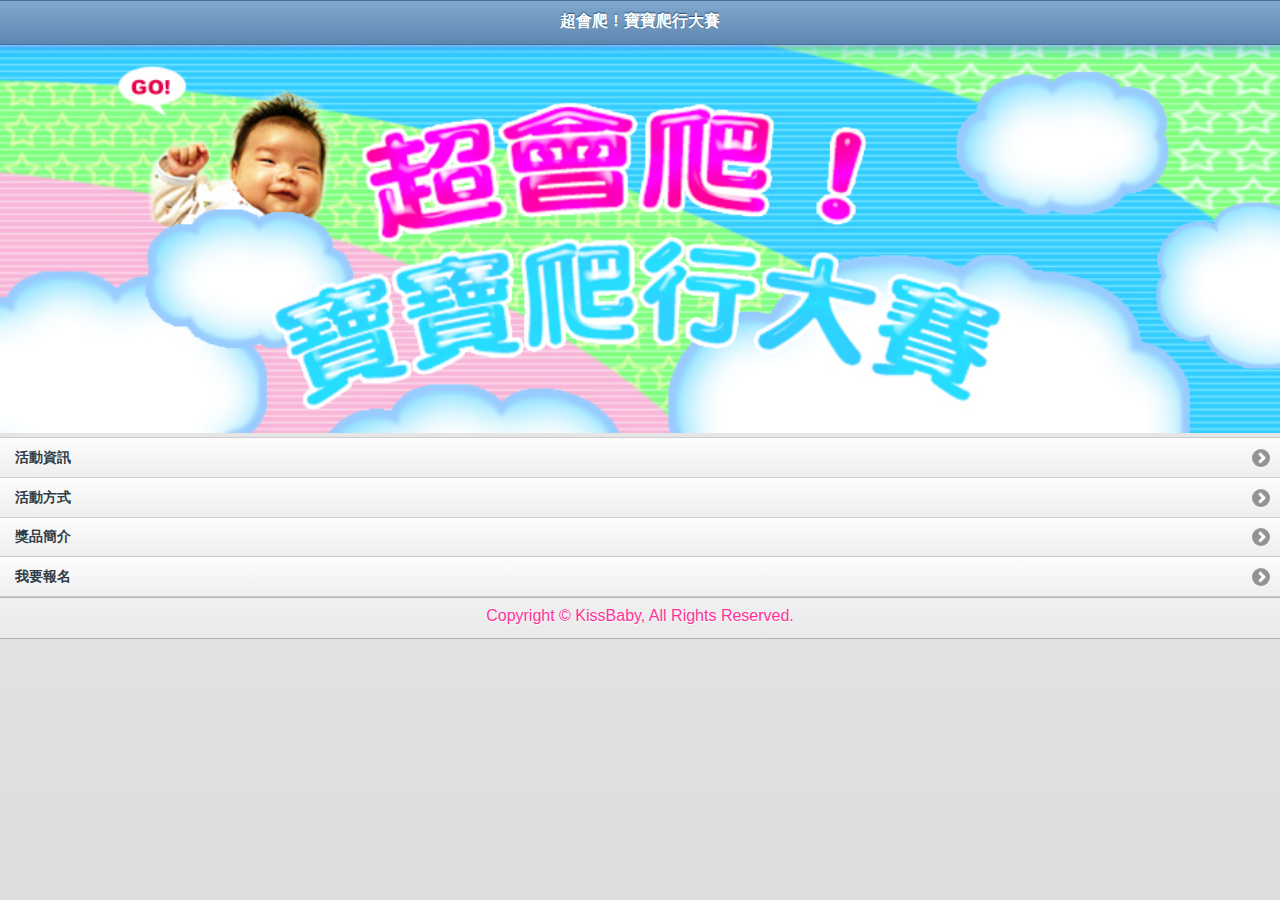
<file: index.html>
<!DOCTYPE html> 
<html>
<head>
<meta charset="utf-8">
<title>jQuery Mobile 網路應用程式</title>
<link href="jquery-mobile/jquery.mobile.theme-1.0.min.css" rel="stylesheet" type="text/css"/>
<link href="jquery-mobile/jquery.mobile.structure-1.0.min.css" rel="stylesheet" type="text/css"/>
<style type="text/css">
@import url("kissbaby.css");

img {
	height: auto;
	width: 100%;
}
</style>
<script src="jquery-mobile/jquery-1.6.4.min.js" type="text/javascript"></script>
<script src="jquery-mobile/jquery.mobile-1.0.min.js" type="text/javascript"></script>
</head> 
<body> 

<div data-role="page" id="page">
	<div data-role="header" data-theme="b">
		<h1>超會爬！寶寶爬行大賽</h1>
	</div>
	<img src="images/mainimg.jpg" width="950" height="288">
	<div data-role="content">	
		<ul data-role="listview">
			<li><a href="#page2">活動資訊</a></li>
            <li><a href="#page3">活動方式</a></li>
			<li><a href="#page4">獎品簡介</a></li><li><a href="#page5">我要報名</a></li>
	  </ul>		
  </div>
	<div data-role="footer" data-theme="c">
		<h4>Copyright &copy; KissBaby, All Rights Reserved.</h4>
	</div>
</div>

<div data-role="page" id="page2">
	<div data-role="header" data-theme="b">
		<h1>活動資訊</h1>
	</div>
	<img src="images/title01.jpg" width="950" height="133">
	<div data-role="content" data-theme="c">
	  <p>您家的寶貝會爬了嗎？</p>
	  <p>快來參加 KissBaby 寶寶爬行大賽！</p>
	  <p>冠軍將獨得大獎一萬元禮卷，還有更多好康等著您喔！ <br>
      </p>
	  <ul>
	    <li>活動日期：12/23 (日) PM 2:50</li>
	    <li>活動地點：KissBaby 台北總店</li>
	    <li>報名期限：即日起至 12/17(一)</li>
      </ul><iframe width="425" height="350" frameborder="0" scrolling="no" marginheight="0" marginwidth="0" src="https://maps.google.com.tw/maps?f=q&amp;source=s_q&amp;hl=zh-TW&amp;geocode=&amp;q=%E5%8F%B0%E5%8C%97%E5%B8%82%E6%9D%AD%E5%B7%9E%E5%8D%97%E8%B7%AF%E4%B8%80%E6%AE%B5+15-1+%E8%99%9F&amp;aq=&amp;sll=23.48575,119.49965&amp;sspn=3.939089,5.29541&amp;brcurrent=3,0x3442a99bd1adbcc7:0xc5ab69bb7491162a,0,0x3442ac6b61dbbd9d:0xc0c243da98cba64b&amp;ie=UTF8&amp;hq=&amp;hnear=100%E5%8F%B0%E5%8C%97%E5%B8%82%E4%B8%AD%E6%AD%A3%E5%8D%80%E6%9D%AD%E5%B7%9E%E5%8D%97%E8%B7%AF%E4%B8%80%E6%AE%B515-1%E8%99%9F&amp;ll=25.042672,121.52662&amp;spn=0.009701,0.010343&amp;t=m&amp;z=14&amp;output=embed"></iframe><br /><small><a href="https://maps.google.com.tw/maps?f=q&amp;source=embed&amp;hl=zh-TW&amp;geocode=&amp;q=%E5%8F%B0%E5%8C%97%E5%B8%82%E6%9D%AD%E5%B7%9E%E5%8D%97%E8%B7%AF%E4%B8%80%E6%AE%B5+15-1+%E8%99%9F&amp;aq=&amp;sll=23.48575,119.49965&amp;sspn=3.939089,5.29541&amp;brcurrent=3,0x3442a99bd1adbcc7:0xc5ab69bb7491162a,0,0x3442ac6b61dbbd9d:0xc0c243da98cba64b&amp;ie=UTF8&amp;hq=&amp;hnear=100%E5%8F%B0%E5%8C%97%E5%B8%82%E4%B8%AD%E6%AD%A3%E5%8D%80%E6%9D%AD%E5%B7%9E%E5%8D%97%E8%B7%AF%E4%B8%80%E6%AE%B515-1%E8%99%9F&amp;ll=25.042672,121.52662&amp;spn=0.009701,0.010343&amp;t=m&amp;z=14" style="color:#0000FF;text-align:left">檢視較大的地圖</a></small>
    </div>
	<div data-role="footer" data-theme="c">
		<h4>Copyright &copy; KissBaby, All Rights Reserved.</h4>
	</div>
</div>

<div data-role="page" id="page3">
	<div data-role="header" data-theme="b">
		<h1>活動方式</h1>
	</div>
	<img src="images/title02.jpg" width="950" height="133">
	<div data-role="content" data-theme="d">
      <div class="ui-grid-a">
        <div class="ui-block-a">
          <h3><br>
            報名方式</h3>
          <ul>
            <li>請從首頁點選「我要報名」鈕, 進入該頁面輸入您的報名資料。</li>
            <li>本網站收到報名訊息後，會立刻發送 Email 確認報名資料, 確認後即可獲得參加憑證。</li>
            <li>活動當日請憑證入場。<br>
            </li>
          </ul>
        </div>
        <div class="ui-block-b">
          <h3><br>
            活動流程與注意事項</h3>
          <ul>
            <li>活動開始時間：PM 02:50 </li>
            <li>開放入場時間：PM 01:30</li>
            <li>建議您提前抵達現場，以聽取現場流程說明。</li>
            <li>請自行準備能吸引寶寶爬行的玩具或物品。</li>
          </ul>
        </div>
      </div>
    內容 </div>
	<div data-role="footer" data-theme="c">
		<h4>Copyright &copy; KissBaby, All Rights Reserved.</h4>
	</div>
</div>

<div data-role="page" id="page4">
	<div data-role="header" data-theme="b">
		<h1>獎品簡介</h1>
	</div>
	<img src="images/title03.jpg" width="950" height="133">
	<div data-role="content">
	  <div data-role="collapsible-set">
	    <div data-role="collapsible" data-theme="b">
	      <h3>報名獎： 5 名</h3>
	      <p>前 5 位報名的寶寶, 致贈 KissBaby 新型奶瓶一個</p>
        </div>
	    <div data-collapsed="true" data-role="collapsible" data-theme="b">
	      <h3>投票獎： 10 名</h3>
	      <p>參與冠軍預測活動者, 抽出其中 10 名, 致贈 KissBaby 禮券 $500 元</p>
        </div>
	    <div data-collapsed="true" data-role="collapsible" data-theme="b">
	      <h3>活動獎： 3 名</h3>
	      <p>現場參加活動獲得前 3 名的寶寶, 還可獲得下列大獎： </p>
	      <ul>
	        <li>頭獎 1 名：寶寶衣服 3 套 + KissBaby 禮券 $10000 元</li>
	        <li>貳獎 1 名：寶寶衣服 2 套 + KissBaby 禮券 $8000元</li>
	        <li>參獎 1 名：寶寶衣服 1 套 + KissBaby 禮券 $5000元<br>
            </li>
          </ul>
        </div>
      </div>
	</div>
	<div data-role="footer" data-theme="c">
		<h4>Copyright &copy; KissBaby, All Rights Reserved.</h4>
	</div>
</div>
<div data-role="page" id="page5">
  <div data-role="header" data-theme="b">
    <h1>我要報名</h1>
  </div>
  <img src="images/title04.jpg" width="950" height="133">
  <div data-role="content" data-theme="d">
    <p>前五位報名者可獲得 KissBaby 新型奶瓶一個！行動要快唷</p>
    <form name="form1" method="get" action="mailto:service@flag.com.tw">
      <div data-role="fieldcontain">
        <label for="textinput2">您的姓名:</label>
        <input type="text" name="textinput2" id="textinput2" value=""  />
      </div>
      
      <div data-role="fieldcontain">
        <label for="textinput">聯絡電話:</label>
        <input type="text" name="textinput" id="textinput" value=""  />
      </div>
       <div data-role="fieldcontain">
      <label for="textarea">請寫下寶寶的姓名、年齡、注意事項</h4>:</label>
      <textarea cols="40" rows="8" name="textarea" id="textarea"></textarea>
    </div>
    <input type="submit" value="寄出報名資料" />
    </form>
    <p>&nbsp;    
   
</p>
  </div>
  <div data-role="footer" data-theme="c">
    <h4>Copyright &copy; KissBaby, All Rights Reserved.</h4>
  </div>
</div>

</body>
</html>
</file>
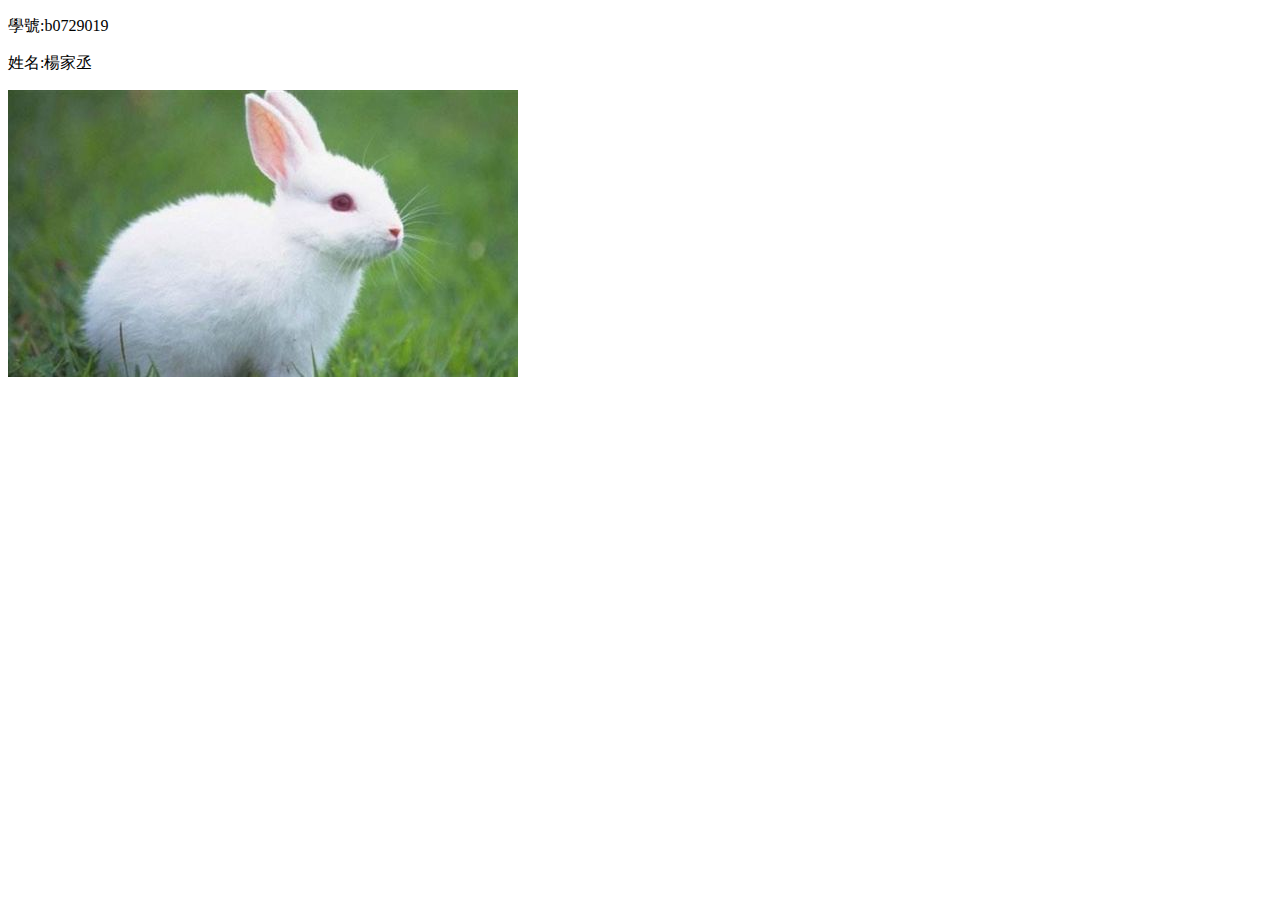
<file: 1.html>
<!DOCTYPE html PUBLIC "-//W3C//DTD XHTML 1.0 Transitional//EN" "http://www.w3.org/TR/xhtml1/DTD/xhtml1-transitional.dtd">
<html xmlns="http://www.w3.org/1999/xhtml">
<head>
<meta http-equiv="Content-Type" content="text/html; charset=utf-8" />
<title>無標題文件</title>
</head>

<body>
<p>學號:b0729019</p>
<p>姓名:楊家丞</p>
<p><img src="2044676-XXL.jpg" width="510" height="287" /></p>
</body>
</html>
</file>
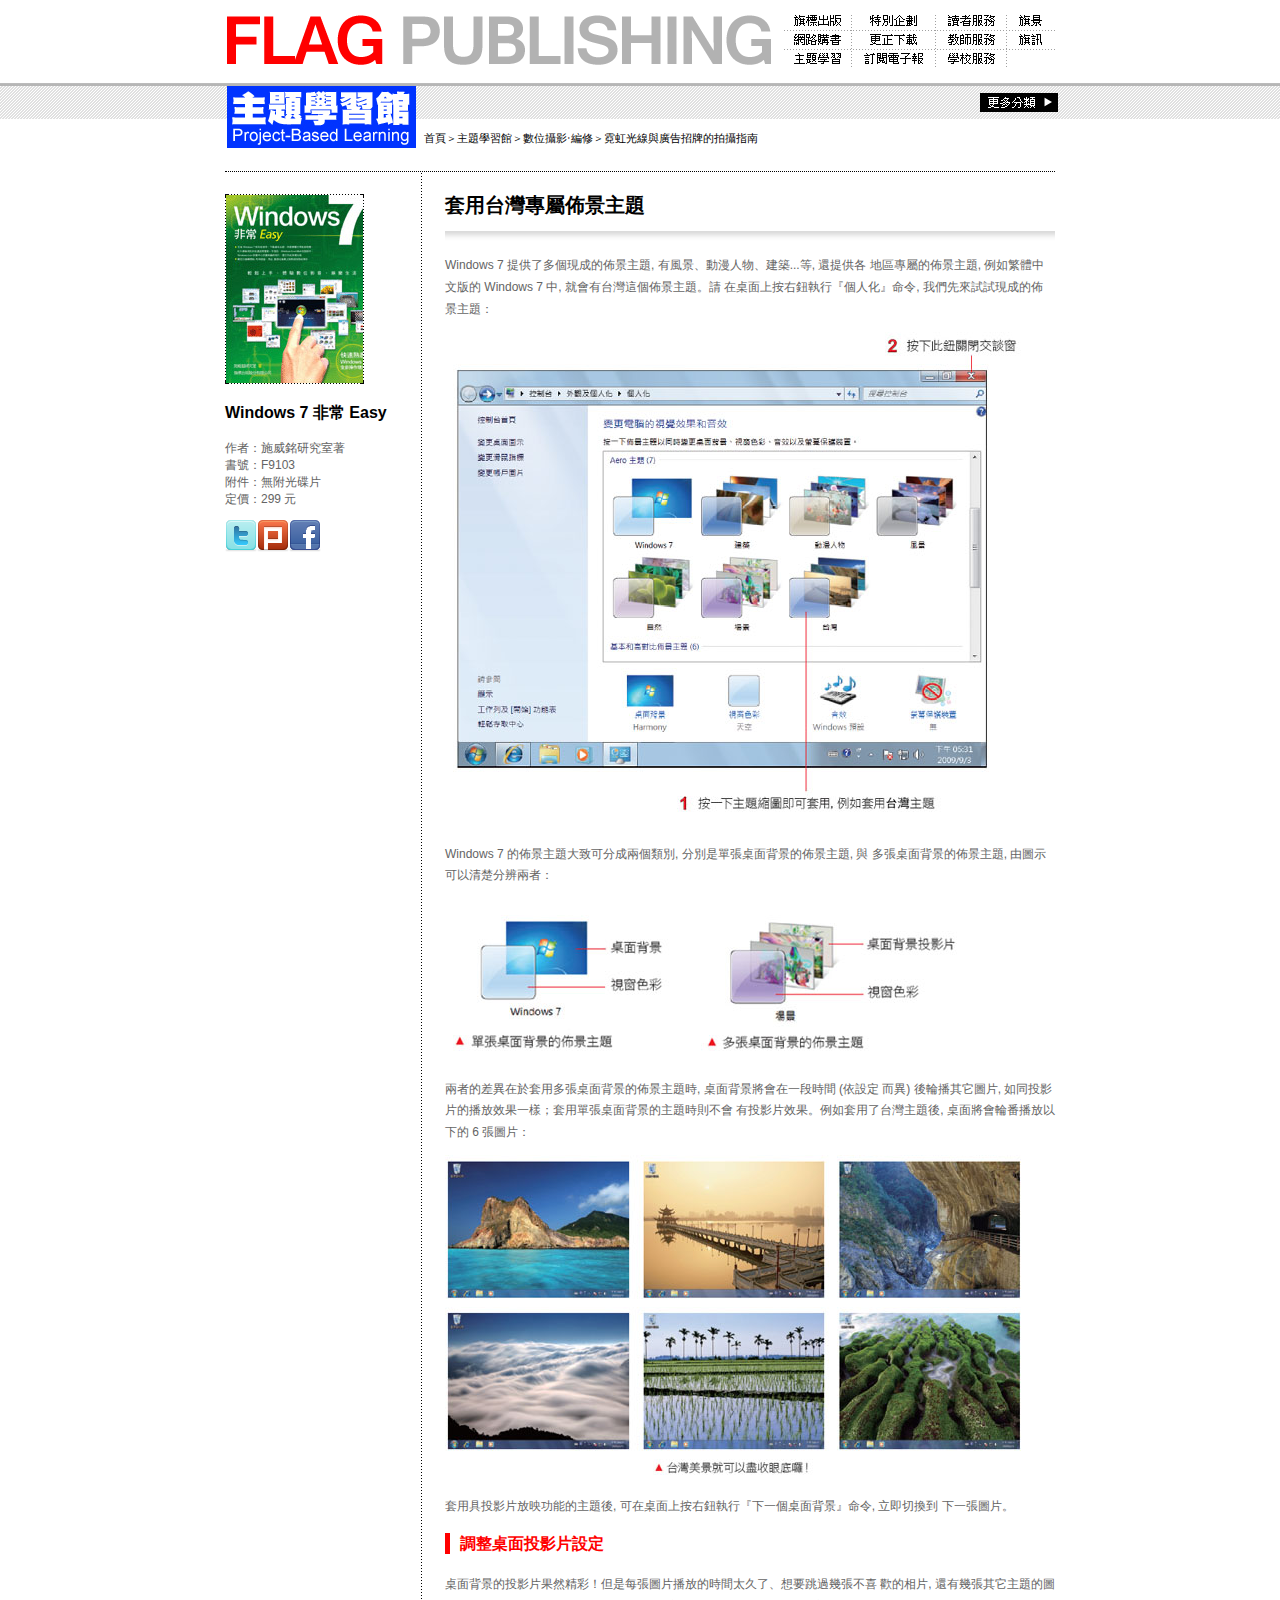
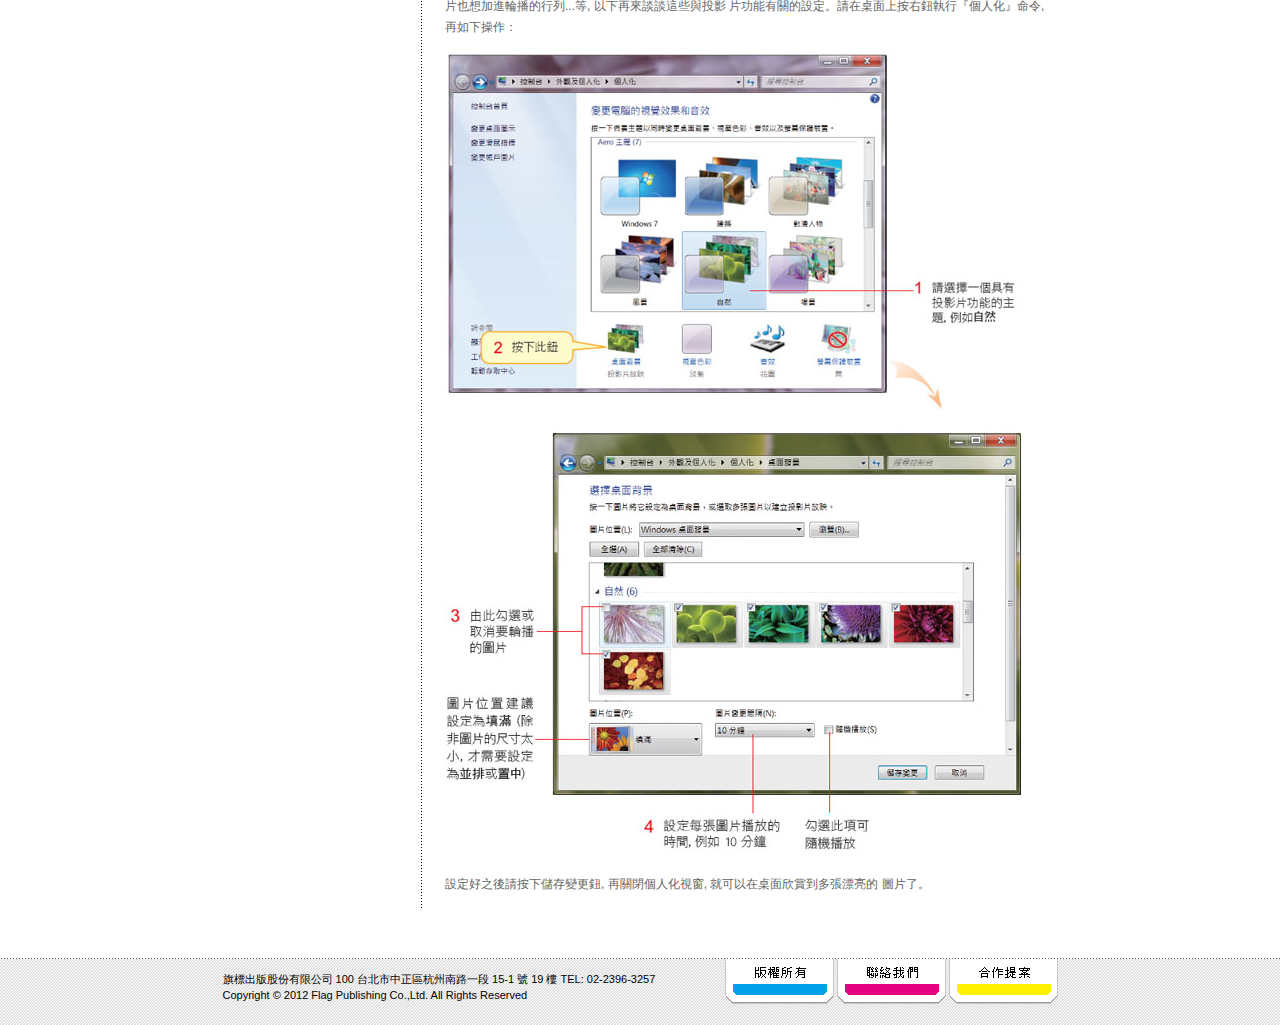
<file: A.html>
<!doctype html>
<html><!-- InstanceBegin template="/Templates/ex07-01.dwt" codeOutsideHTMLIsLocked="false" -->
<head>
<meta charset="utf-8">
<!-- InstanceBeginEditable name="doctitle" -->
<title>FLAG 主題學習館</title>
<!-- InstanceEndEditable -->
<script type="text/javascript">
function MM_callJS(jsStr) { //v2.0
  return eval(jsStr)
}
</script>
<link href="ch07.css" rel="stylesheet" type="text/css" />
<!-- InstanceBeginEditable name="head" -->
<!-- InstanceEndEditable -->
</head>
<body>
<div id="header"><a href="index.html"><img src="images/header_logo.gif" alt="FLAG PUBLISHING" width="850" height="80" border="0" /></a></div>
<div id="content">
  <div id="contentTop"><img src="images/title_new.jpg" width="189" height="62">
    <p>首頁＞主題學習館＞數位攝影‧編修＞霓虹光線與廣告招牌的拍攝指南</p>
    <img src="images/more.gif" alt="更多分類" width="78" height="19" class="more" /></div>
  <div id="article">
    <div id="articleL">
      <p><!-- InstanceBeginEditable name="book_img" --><img src="images/book2/book_cover.jpg" width="139" height="190"><!-- InstanceEndEditable --></p>
      <!-- InstanceBeginEditable name="book_text" -->
      <h3>Windows 7 非常 Easy</h3>
      <p>作者：施威銘研究室著<br />
        書號：F9103<br />
        附件：無附光碟片<br />
        定價：299 元</p>
      <!-- InstanceEndEditable -->
      <p><img src="images/icon_twitter.png" alt="推薦本文到 Twitter" width="32" height="32" class="styleIcon" onClick="MM_callJS('void(window.open(\'http://twitter.com/home/?status=\'.concat(encodeURIComponent(document.title)) .concat(\' \') .concat (encodeURIComponent(location.href))));')"><img src="images/icon_plurk.png" alt="推薦本文到 Plurk" width="32" height="32" class="styleIcon" onClick="MM_callJS('void(window.open(\'http://www.plurk.com/?qualifier=shares&amp;status=\' .concat(encodeURIComponent(location.href)) .concat(\' \') .concat(\'(\') .concat(encodeURIComponent(document.title)) .concat(\')\')));')"><img src="images/icon_facebook.png" alt="推薦本文到 Facebook" width="32" height="32" class="styleIcon" onClick="MM_callJS('void(window.open(\'http://www.facebook.com/share.php?u=\'.concat(encodeURIComponent(location.href))));')"></p>
    </div>
    <div id="articleR"><!-- InstanceBeginEditable name="book_content" -->
      <h1>套用台灣專屬佈景主題</h1>
      <p>Windows 7 提供了多個現成的佈景主題, 有風景、動漫人物、建築...等, 還提供各 地區專屬的佈景主題, 例如繁體中文版的 Windows 7 中, 就會有台灣這個佈景主題。請 在桌面上按右鈕執行『個人化』命令, 我們先來試試現成的佈景主題：</p>
      <p><img src="images/book2/book2-1.jpg" width="580" height="492" /></p>
      <p>Windows 7 的佈景主題大致可分成兩個類別, 分別是單張桌面背景的佈景主題, 與      多張桌面背景的佈景主題, 由圖示可以清楚分辨兩者：</p>
      <p><img src="images/book2/book2-2.jpg" width="520" height="160" /></p>
      <p>兩者的差異在於套用多張桌面背景的佈景主題時, 桌面背景將會在一段時間 (依設定         而異) 後輪播其它圖片, 如同投影片的播放效果一樣；套用單張桌面背景的主題時則不會         有投影片效果。例如套用了台灣主題後, 桌面將會輪番播放以下的 6 張圖片： </p>
      <p><img src="images/book2/book2-3.jpg" width="580" height="321" /></p>
      <p>套用具投影片放映功能的主題後, 可在桌面上按右鈕執行『下一個桌面背景』命令, 立即切換到           下一張圖片。</p>
      <h2>調整桌面投影片設定</h2>
      <p>桌面背景的投影片果然精彩！但是每張圖片播放的時間太久了、想要跳過幾張不喜 歡的相片, 還有幾張其它主題的圖片也想加進輪播的行列...等, 以下再來談談這些與投影 片功能有關的設定。請在桌面上按右鈕執行『個人化』命令, 再如下操作：</p>
      <p><img src="images/book2/book2-4.jpg" width="580" height="359" /></p>
      <p><img src="images/book2/book2-5.jpg" width="580" height="425" /></p>
      <p>設定好之後請按下儲存變更鈕, 再關閉個人化視窗, 就可以在桌面欣賞到多張漂亮的           圖片了。</p>
      <div class="clearboth"></div>
    <!-- InstanceEndEditable --></div>
  </div>
</div>
<div id="footer">
  <div id="footerBox">
    <div id="copyright">旗標出版股份有限公司   100 台北市中正區杭州南路一段 15-1 號 19 樓  TEL: 02-2396-3257<br />
      Copyright © 2012 Flag Publishing Co.,Ltd. All Rights Reserved</div>
    <ul>
      <li><a href="#"><img src="images/footer_menu3.gif" alt="合作提案" /></a></li>
      <li><a href="#"><img src="images/footer_menu2.gif" alt="聯絡我們" /></a></li>
      <li><a href="#"><img src="images/footer_menu1.gif" alt="版權所有" /></a></li>
    </ul>
  </div>
</div>
</body>
<!-- InstanceEnd --></html>
</file>
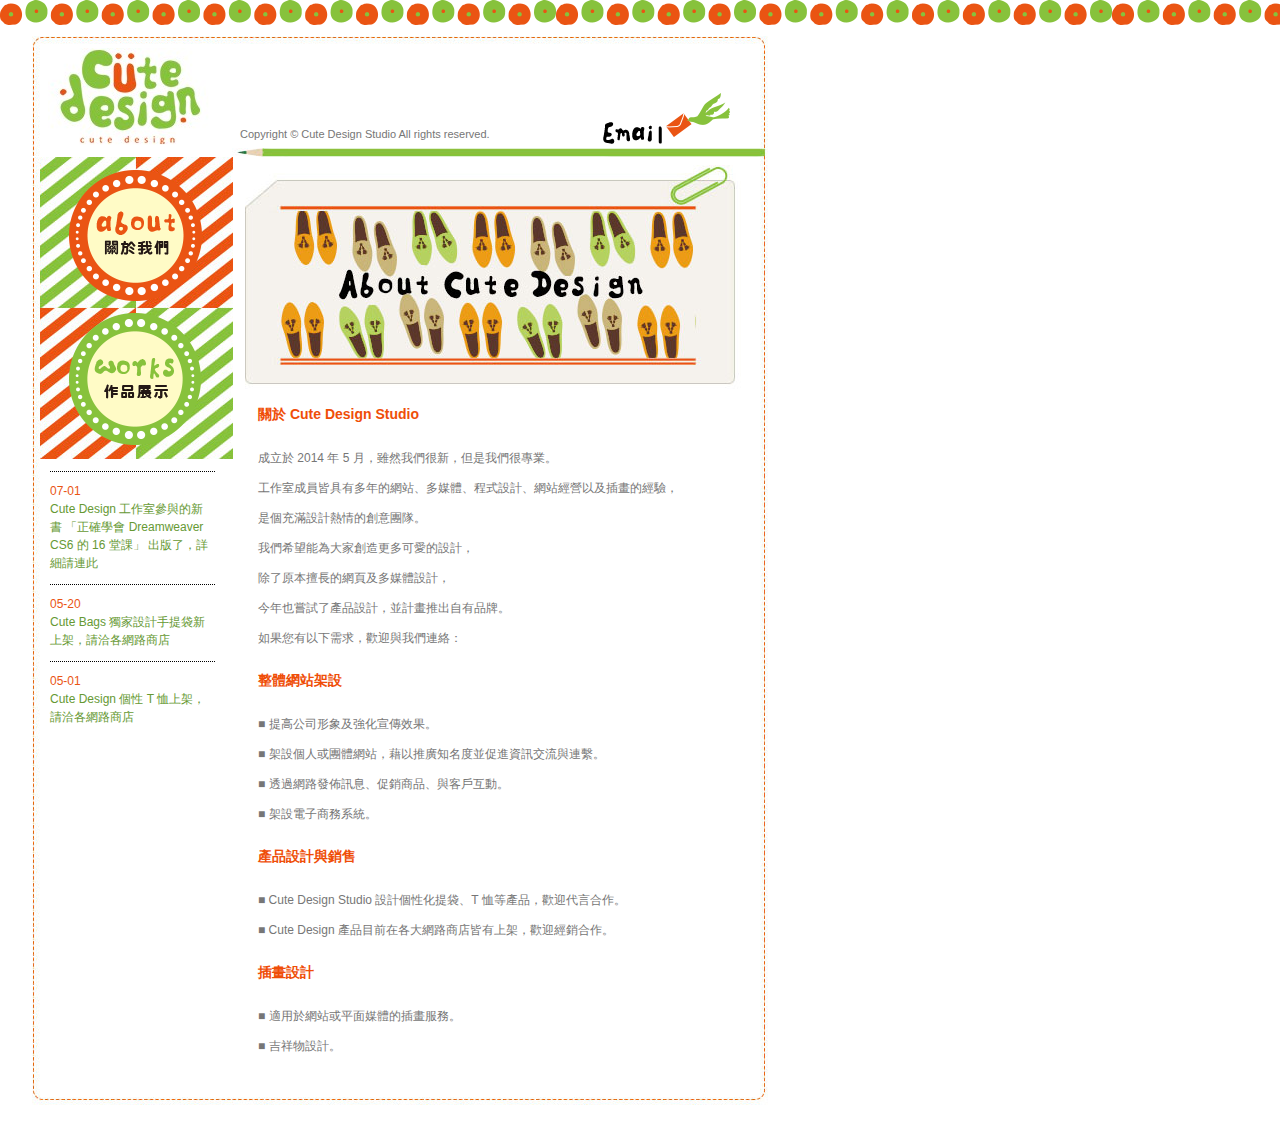
<file: about.html>
<!DOCTYPE html PUBLIC "-//W3C//DTD XHTML 1.0 Transitional//EN" "http://www.w3.org/TR/xhtml1/DTD/xhtml1-transitional.dtd">
<html xmlns="http://www.w3.org/1999/xhtml">
<head>
<meta http-equiv="Content-Type" content="text/html; charset=utf-8" />
<title>Cute Design Studio</title>
<link href="website.css" rel="stylesheet" type="text/css" />
</head>

<body>
<div id="header"><a href="index.html"><img src="images/main_logo.jpg" alt="logo" width="167" height="101"class="headerLogo noborder transition" /></a><span class="headerCopy">Copyright © Cute Design Studio All rights reserved.</span><a href="mailto:service@flag.com.tw"><img src="images/email.png" alt="聯絡我們" width="150" height="51" class="email" /></a></div>
<div id="content">
  <div id="contentL">
    <div id="sidemenu"><a href="about.html"><img src="images/about_btn.png" alt="關於我們" width="162" height="144" class="noborder transition" /></a><a href="works.html"><img src="images/works_btn.png" alt="作品展示" width="162" height="144" class="noborder transition" /></a></div>
    <div id="listNew">
      <p><span class="date">07-01</span><br />
        <a href="http://www.flag.com.tw" target="_blank">Cute Design 工作室參與的新書 「正確學會 Dreamweaver CS6 的 16 堂課」 出版了，詳細請連此</a></p>
      <p><span class="date">05-20</span><br />
        <a href="works.html#bags">Cute Bags 獨家設計手提袋新上架，請洽各網路商店</a></p>
      <p><span class="date">05-01</span><br />
        <a href="works.html#tshirts">Cute Design 個性 T 恤上架，請洽各網路商店</a></p>
    </div>
  </div>
  <div id="contentR"><img src="images/titles_about.jpg" width="500" height="242" class="topPhoto" />
    <div id="contentMain">
      <p class="subtitle">關於 Cute Design Studio</p>
      <p> 成立於 2014 年 5 月，雖然我們很新，但是我們很專業。<br />
      工作室成員皆具有多年的網站、多媒體、程式設計、網站經營以及插畫的經驗，<br />
      是個充滿設計熱情的創意團隊。<br />
      我們希望能為大家創造更多可愛的設計，<br />
除了原本擅長的網頁及多媒體設計，<br />
今年也嘗試了產品設計，並計畫推出自有品牌。<br />
如果您有以下需求，歡迎與我們連絡：</p>
      <p class="subtitle">整體網站架設</p>
      <p> ■ 提高公司形象及強化宣傳效果。 <br />
        ■ 架設個人或團體網站，藉以推廣知名度並促進資訊交流與連繫。 <br />
        ■ 透過網路發佈訊息、促銷商品、與客戶互動。 <br />
        ■ 架設電子商務系統。      </p>
      <p class="subtitle">產品設計與銷售 </p>
      <p> ■ Cute Design Studio 設計個性化提袋、T 恤等產品，歡迎代言合作。<br />
        ■ Cute Design 產品目前在各大網路商店皆有上架，歡迎經銷合作。</p>
      <p class="subtitle">插畫設計</p>
      <p> ■ 適用於網站或平面媒體的插畫服務。 <br />
        ■ 吉祥物設計。<br />
      </p>
    </div>
  </div>
</div>
<div id="footer"></div>
</body>
</html>
</file>
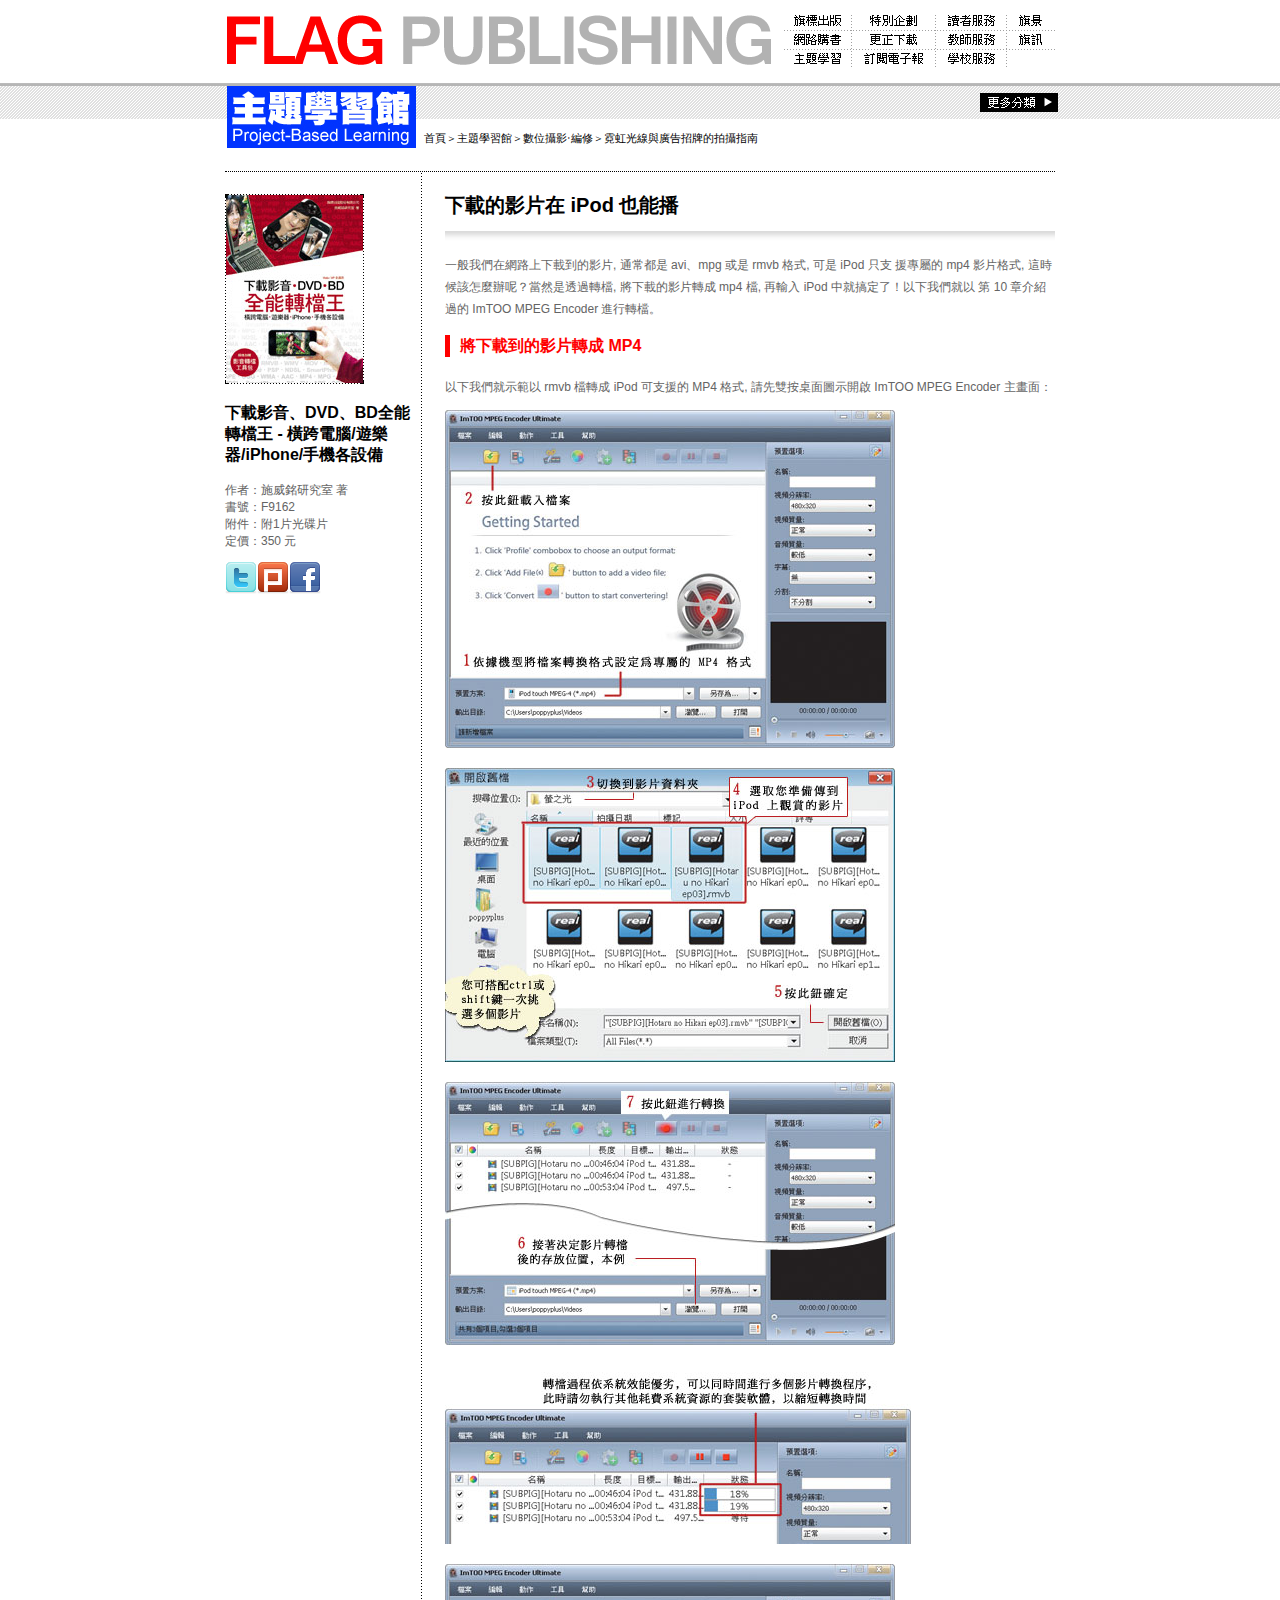
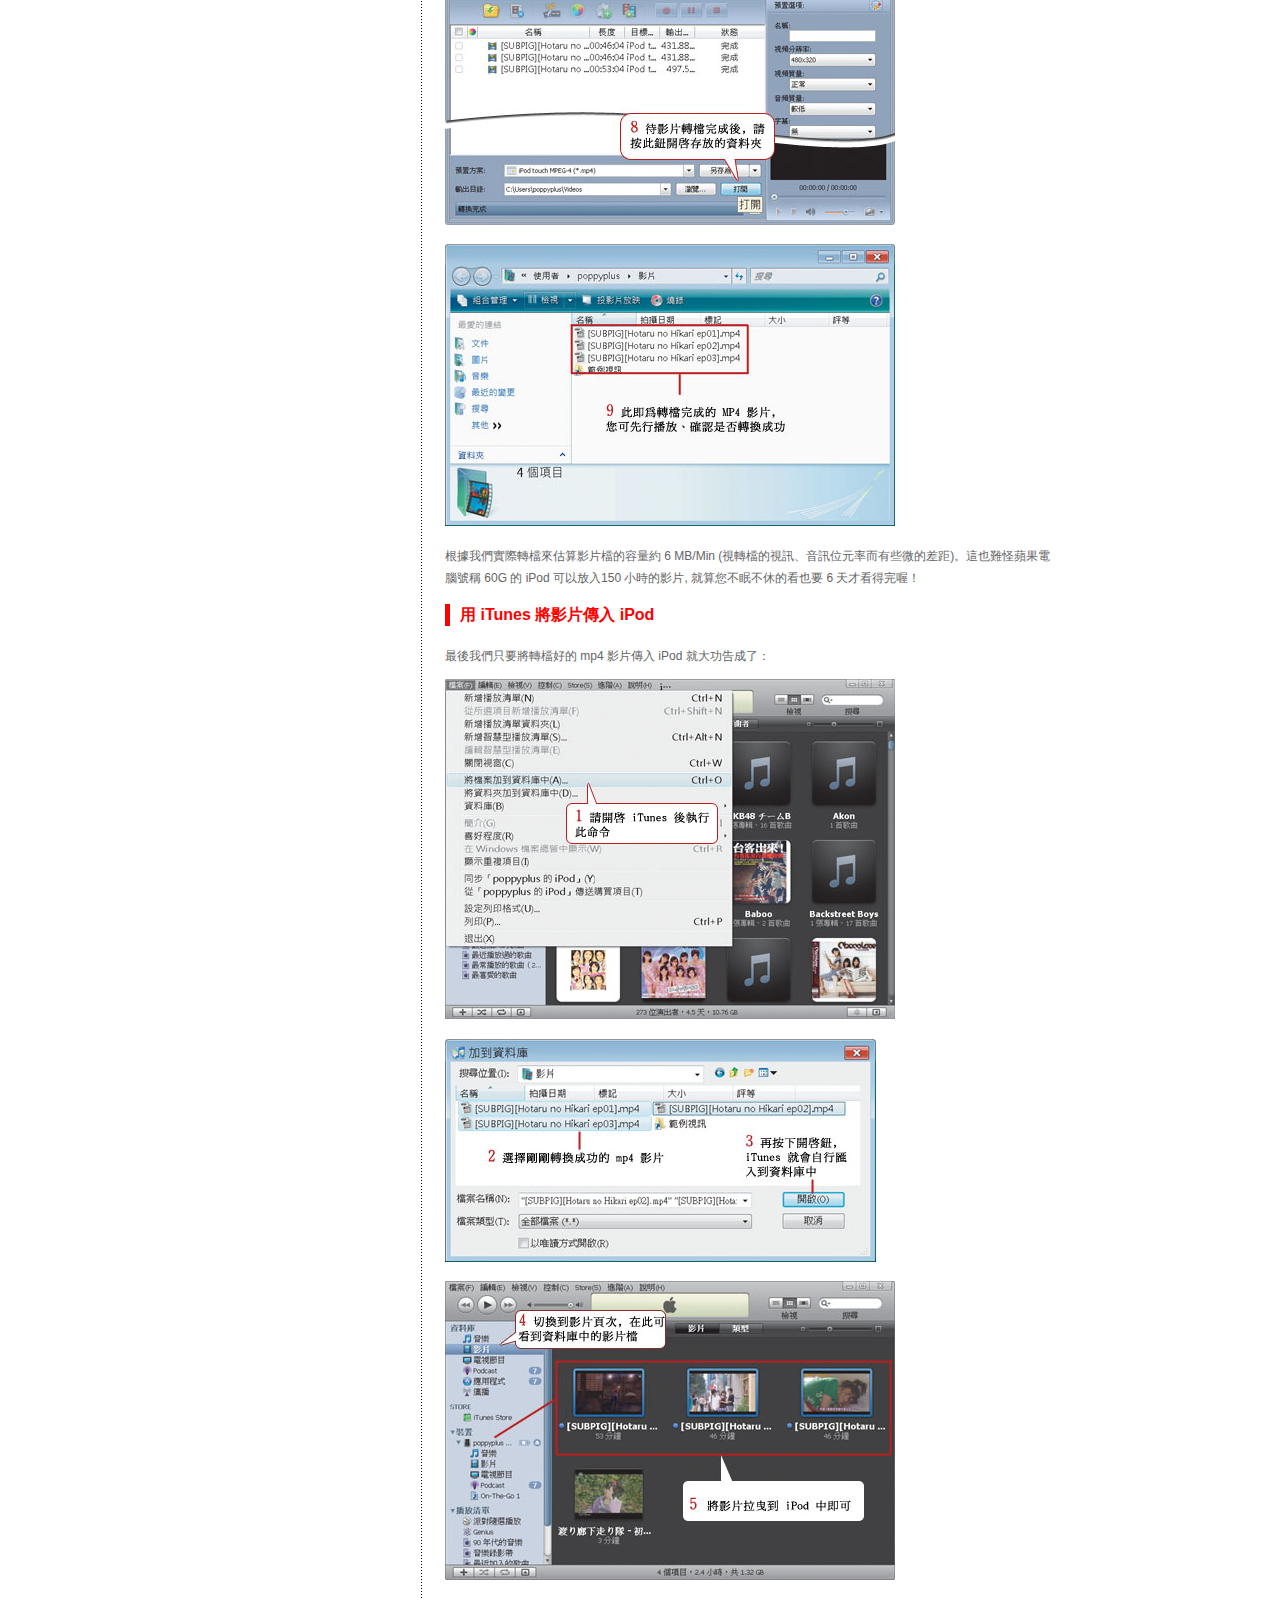
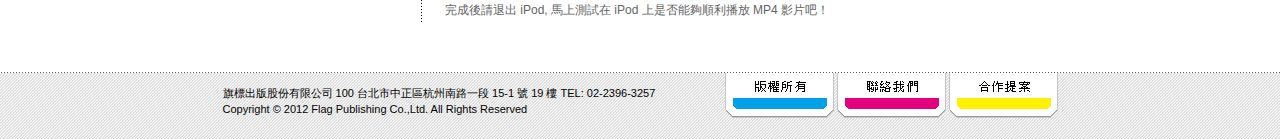
<file: B.html>
<!doctype html>
<html><!-- InstanceBegin template="/Templates/ex07-01.dwt" codeOutsideHTMLIsLocked="false" -->
<head>
<meta charset="utf-8">
<!-- InstanceBeginEditable name="doctitle" -->
<title>FLAG 主題學習館</title>
<!-- InstanceEndEditable -->
<script type="text/javascript">
function MM_callJS(jsStr) { //v2.0
  return eval(jsStr)
}
</script>
<link href="ch07.css" rel="stylesheet" type="text/css" />
<!-- InstanceBeginEditable name="head" -->
<!-- InstanceEndEditable -->
</head>
<body>
<div id="header"><a href="index.html"><img src="images/header_logo.gif" alt="FLAG PUBLISHING" width="850" height="80" border="0" /></a></div>
<div id="content">
  <div id="contentTop"><img src="images/title_new.jpg" width="189" height="62">
    <p>首頁＞主題學習館＞數位攝影‧編修＞霓虹光線與廣告招牌的拍攝指南</p>
    <img src="images/more.gif" alt="更多分類" width="78" height="19" class="more" /></div>
  <div id="article">
    <div id="articleL">
      <p><!-- InstanceBeginEditable name="book_img" --><img src="images/book3/book_cover.jpg" width="139" height="190"><!-- InstanceEndEditable --></p>
      <!-- InstanceBeginEditable name="book_text" -->
      <h3>下載影音、DVD、BD全能轉檔王 - 橫跨電腦/遊樂器/iPhone/手機各設備</h3>
      <p>作者：施威銘研究室 著<br />
        書號：F9162<br />
        附件：附1片光碟片<br />
        定價：350 元</p>
      <!-- InstanceEndEditable -->
      <p><img src="images/icon_twitter.png" alt="推薦本文到 Twitter" width="32" height="32" class="styleIcon" onClick="MM_callJS('void(window.open(\'http://twitter.com/home/?status=\'.concat(encodeURIComponent(document.title)) .concat(\' \') .concat (encodeURIComponent(location.href))));')"><img src="images/icon_plurk.png" alt="推薦本文到 Plurk" width="32" height="32" class="styleIcon" onClick="MM_callJS('void(window.open(\'http://www.plurk.com/?qualifier=shares&amp;status=\' .concat(encodeURIComponent(location.href)) .concat(\' \') .concat(\'(\') .concat(encodeURIComponent(document.title)) .concat(\')\')));')"><img src="images/icon_facebook.png" alt="推薦本文到 Facebook" width="32" height="32" class="styleIcon" onClick="MM_callJS('void(window.open(\'http://www.facebook.com/share.php?u=\'.concat(encodeURIComponent(location.href))));')"></p>
    </div>
    <div id="articleR"><!-- InstanceBeginEditable name="book_content" -->
      <h1>下載的影片在 iPod 也能播</h1>
      <p>一般我們在網路上下載到的影片, 通常都是 avi、mpg 或是 rmvb 格式, 可是 iPod 只支 援專屬的 mp4 影片格式, 這時候該怎麼辦呢？當然是透過轉檔, 將下載的影片轉成 mp4 檔, 再輸入 iPod 中就搞定了！以下我們就以 第 10 章介紹過的 ImTOO MPEG Encoder 進行轉檔。</p>
      <h2>將下載到的影片轉成 MP4</h2>
      <p>以下我們就示範以 rmvb 檔轉成 iPod 可支援的 MP4 格式, 請先雙按桌面圖示開啟 ImTOO MPEG Encoder 主畫面：</p>
      <p><img src="images/book3/book3-1.jpg" width="450" height="338" /></p>
      <p><img src="images/book3/book3-2.jpg" width="450" height="294" /></p>
      <p><img src="images/book3/book3-3.jpg" width="450" height="263" /></p>
      <p><img src="images/book3/book3-4.jpg" width="466" height="180" /></p>
      <p><img src="images/book3/book3-5.jpg" width="450" height="261" /></p>
      <p><img src="images/book3/book3-6.jpg" width="450" height="282" /></p>
      <p>根據我們實際轉檔來估算影片檔的容量約 6 MB/Min (視轉檔的視訊、音訊位元率而有些微的差距)。這也難怪蘋果電腦號稱 60G 的 iPod   可以放入150 小時的影片, 就算您不眠不休的看也要 6 天才看得完喔！ </p>
      <h2> 用 iTunes 將影片傳入 iPod</h2>
      <p>最後我們只要將轉檔好的 mp4 影片傳入 iPod 就大功告成了： </p>
      <p><img src="images/book3/book3-7.jpg" width="450" height="340" /></p>
      <p><img src="images/book3/book3-8.jpg" width="431" height="223" /></p>
      <p><img src="images/book3/book3-9.jpg" width="450" height="299" /></p>
      <p>完成後請退出 iPod, 馬上測試在 iPod 上是否能夠順利播放 MP4 影片吧！</p>
    <!-- InstanceEndEditable --></div>
  </div>
</div>
<div id="footer">
  <div id="footerBox">
    <div id="copyright">旗標出版股份有限公司   100 台北市中正區杭州南路一段 15-1 號 19 樓  TEL: 02-2396-3257<br />
      Copyright © 2012 Flag Publishing Co.,Ltd. All Rights Reserved</div>
    <ul>
      <li><a href="#"><img src="images/footer_menu3.gif" alt="合作提案" /></a></li>
      <li><a href="#"><img src="images/footer_menu2.gif" alt="聯絡我們" /></a></li>
      <li><a href="#"><img src="images/footer_menu1.gif" alt="版權所有" /></a></li>
    </ul>
  </div>
</div>
</body>
<!-- InstanceEnd --></html>
</file>
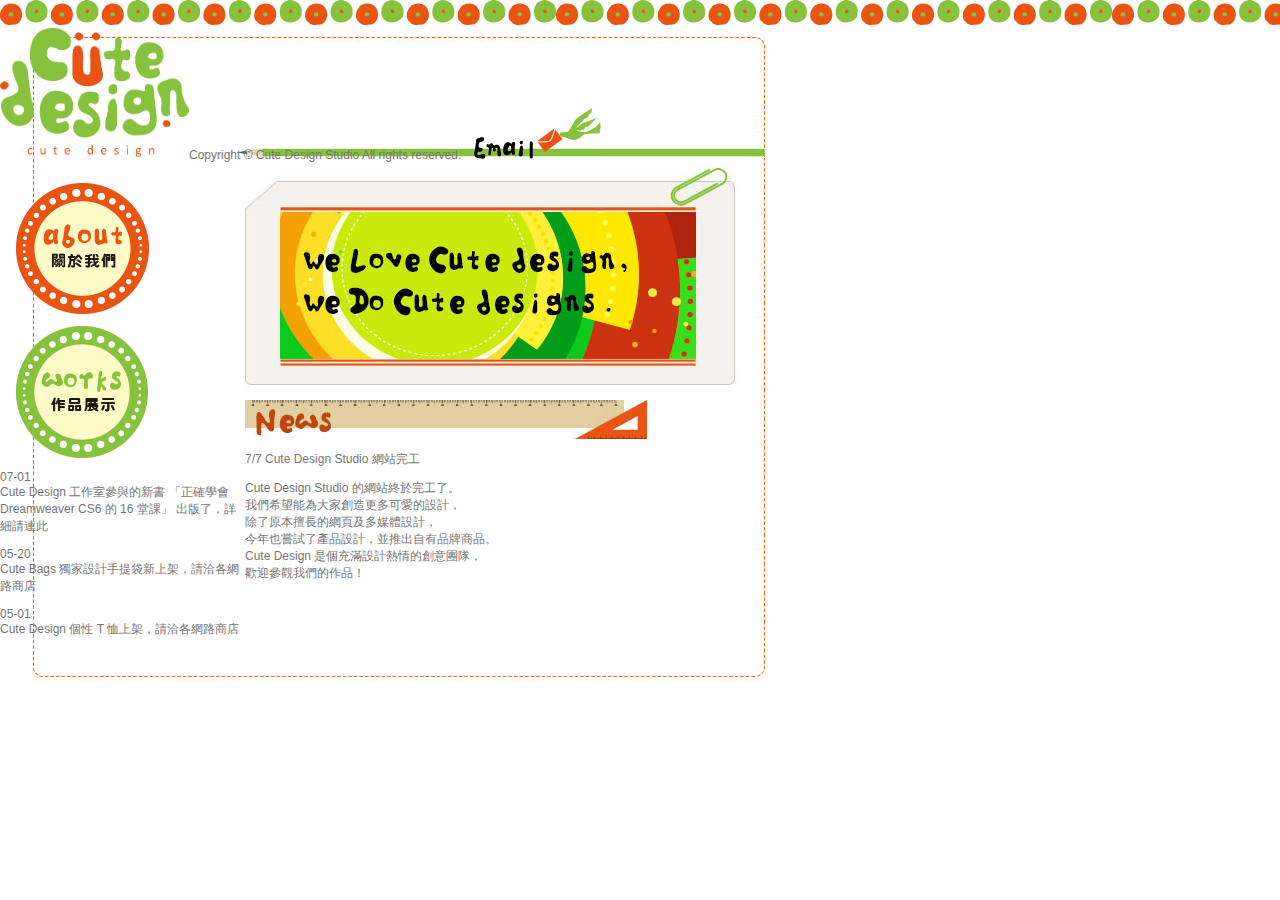
<file: ch04-01.html>
<!DOCTYPE html PUBLIC "-//W3C//DTD XHTML 1.0 Transitional//EN" "http://www.w3.org/TR/xhtml1/DTD/xhtml1-transitional.dtd">
<html xmlns="http://www.w3.org/1999/xhtml">
<head>
<meta http-equiv="Content-Type" content="text/html; charset=utf-8" />
<title>Cute Design Studio</title>
<link href="ch04-01.css" rel="stylesheet" type="text/css" />
</head>

<body>
<div id="header"><img src="images/cute_design_logo.png" width="189" height="131" />Copyright © Cute Design Studio All rights reserved.<img src="images/email.png" width="150" height="51" /></div>
<div id="content">
  <div id="contentL">
    <div id="sidemenu">
      <p><img src="images/about_btn.png" width="162" height="144" /><img src="images/works_btn.png" width="162" height="144" /></p>
    </div>
    <div id="listNew">
      <p>07-01<br />
        Cute Design 工作室參與的新書 「正確學會 Dreamweaver CS6 的 16 堂課」 出版了，詳細請連此</p>
      <p>05-20<br />
        Cute Bags 獨家設計手提袋新上架，請洽各網路商店</p>
      <p>05-01<br />
        Cute Design 個性 T 恤上架，請洽各網路商店<br />
      </p>
    </div>
  </div>
  <div id="contentR"><img src="images/titles_main.jpg" width="500" height="242" />
    <div id="contentMain"><img src="images/stitle_news.jpg" width="402" height="39" />
      <p>7/7 Cute Design Studio 網站完工</p>
      <p>Cute Design Studio 的網站終於完工了。<br />
        我們希望能為大家創造更多可愛的設計，<br />
        除了原本擅長的網頁及多媒體設計，<br />
        今年也嘗試了產品設計，並推出自有品牌商品。<br />
        Cute Design 是個充滿設計熱情的創意團隊，<br />
        歡迎參觀我們的作品！</p>
    </div>
  </div>
</div>
<div id="footer"></div>
</body>
</html>
</file>
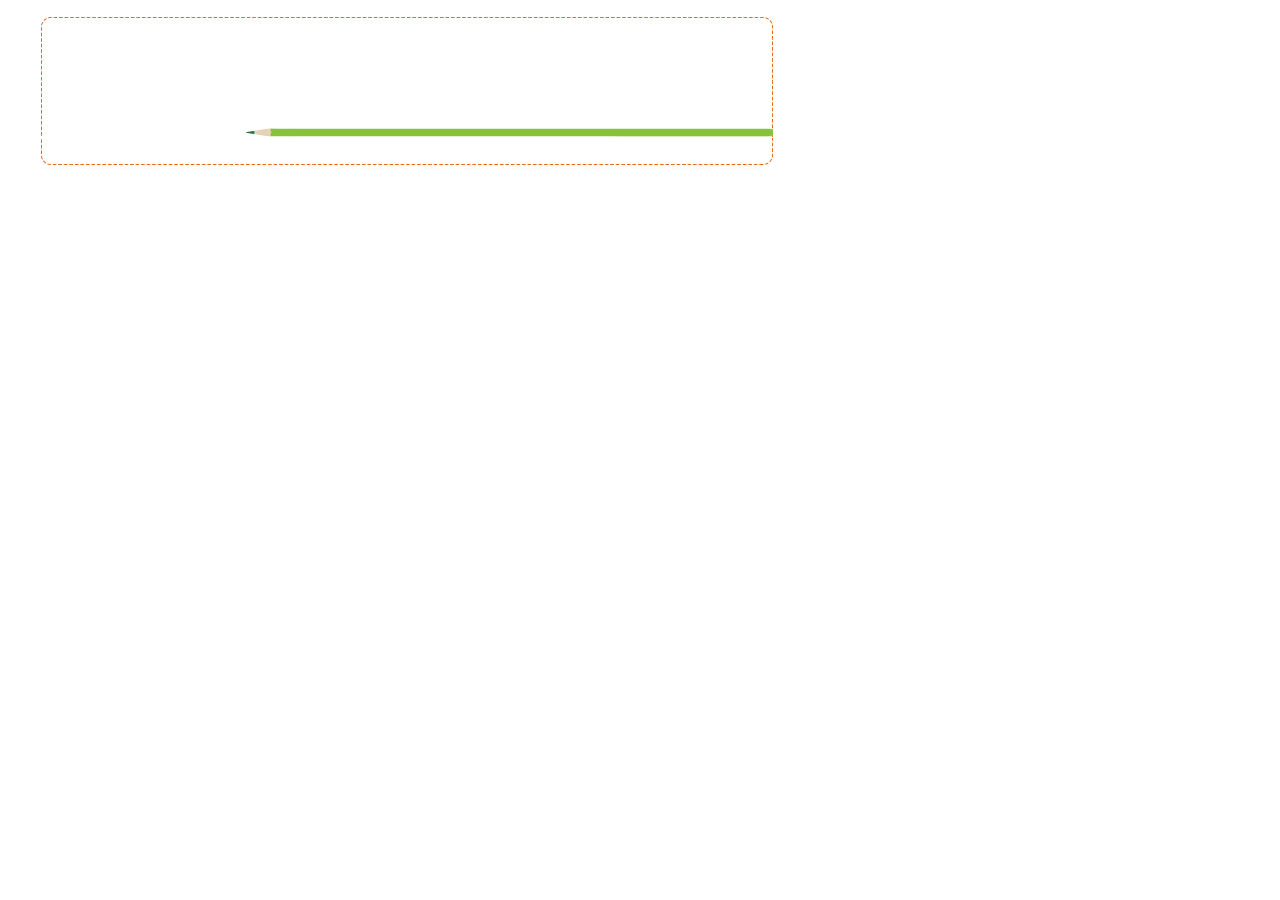
<file: ex03-01.html>
<!DOCTYPE html PUBLIC "-//W3C//DTD XHTML 1.0 Transitional//EN" "http://www.w3.org/TR/xhtml1/DTD/xhtml1-transitional.dtd">
<html xmlns="http://www.w3.org/1999/xhtml">
<head>
<meta http-equiv="Content-Type" content="text/html; charset=utf-8" />
<title>Cute Design Studio</title>
<link href="ex03-01.css" rel="stylesheet" type="text/css" />
</head>

<body>
<div id="header"></div>
<div id="content">
  <div id="contentL"></div>
</div>
<div id="footer"></div>
</body>
</html>
</file>
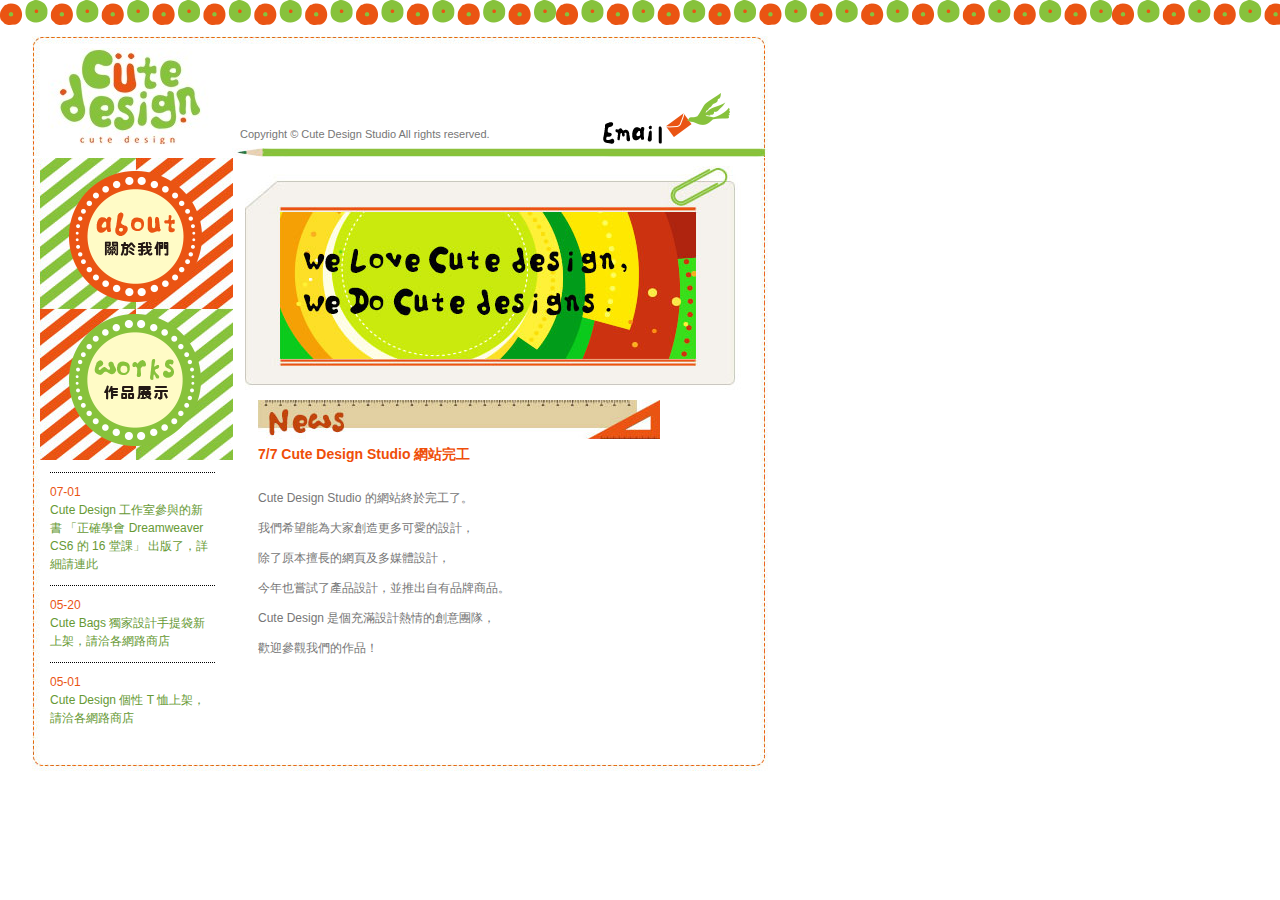
<file: ex04-05.html>
<!DOCTYPE html PUBLIC "-//W3C//DTD XHTML 1.0 Transitional//EN" "http://www.w3.org/TR/xhtml1/DTD/xhtml1-transitional.dtd">
<html xmlns="http://www.w3.org/1999/xhtml">
<head>
<meta http-equiv="Content-Type" content="text/html; charset=utf-8" />
<title>Cute Design Studio</title>
<link href="ex04-05.css" rel="stylesheet" type="text/css" />
</head>

<body>
<div id="header"><a href="index.html"><img src="images/main_logo.jpg" width="167" height="101" class="headerLogo transition" /></a><span class="headercopy">Copyright © Cute Design Studio All rights reserved.</span><a href="mailto:service@flag.com.tw"><img src="images/email.png" width="150" height="51" class="email transition" /></a></div>
<div id="content">
  <div id="contentL">
    <div id="sidemenu"><a href="about.html"><img src="images/about_btn.png" width="162" height="144" class="transition" /></a><a href="works.html"><img src="images/works_btn.png" width="162" height="144" class="transition" /></a></div>
    <div id="listNew">
      <p><span class="date">07-01</span><br />
        <a href="http://www.flag.com.tw" target="_blank">Cute Design 工作室參與的新書 「正確學會 Dreamweaver CS6 的 16 堂課」 出版了，詳細請連此</a></p>
      <p><span class="date">05-20</span><br />
        <a href="works.html#bags">Cute Bags 獨家設計手提袋新上架，請洽各網路商店</a></p>
      <p><span class="date">05-01</span><br />
        <a href="works.html#tshirts">Cute Design 個性 T 恤上架，請洽各網路商店</a></p>
    </div>
  </div>
  <div id="contentR"><img src="images/titles_main.jpg" width="500" height="242" />
    <div id="contentMain"><img src="images/stitle_news.jpg" width="402" height="39" />
      <p class="subtitle">7/7 Cute Design Studio 網站完工</p>
      <p>Cute Design Studio 的網站終於完工了。<br />
        我們希望能為大家創造更多可愛的設計，<br />
        除了原本擅長的網頁及多媒體設計，<br />
        今年也嘗試了產品設計，並推出自有品牌商品。<br />
        Cute Design 是個充滿設計熱情的創意團隊，<br />
        歡迎參觀我們的作品！</p>
    </div>
  </div>
</div>
<div id="footer"></div>
</body>
</html>
</file>
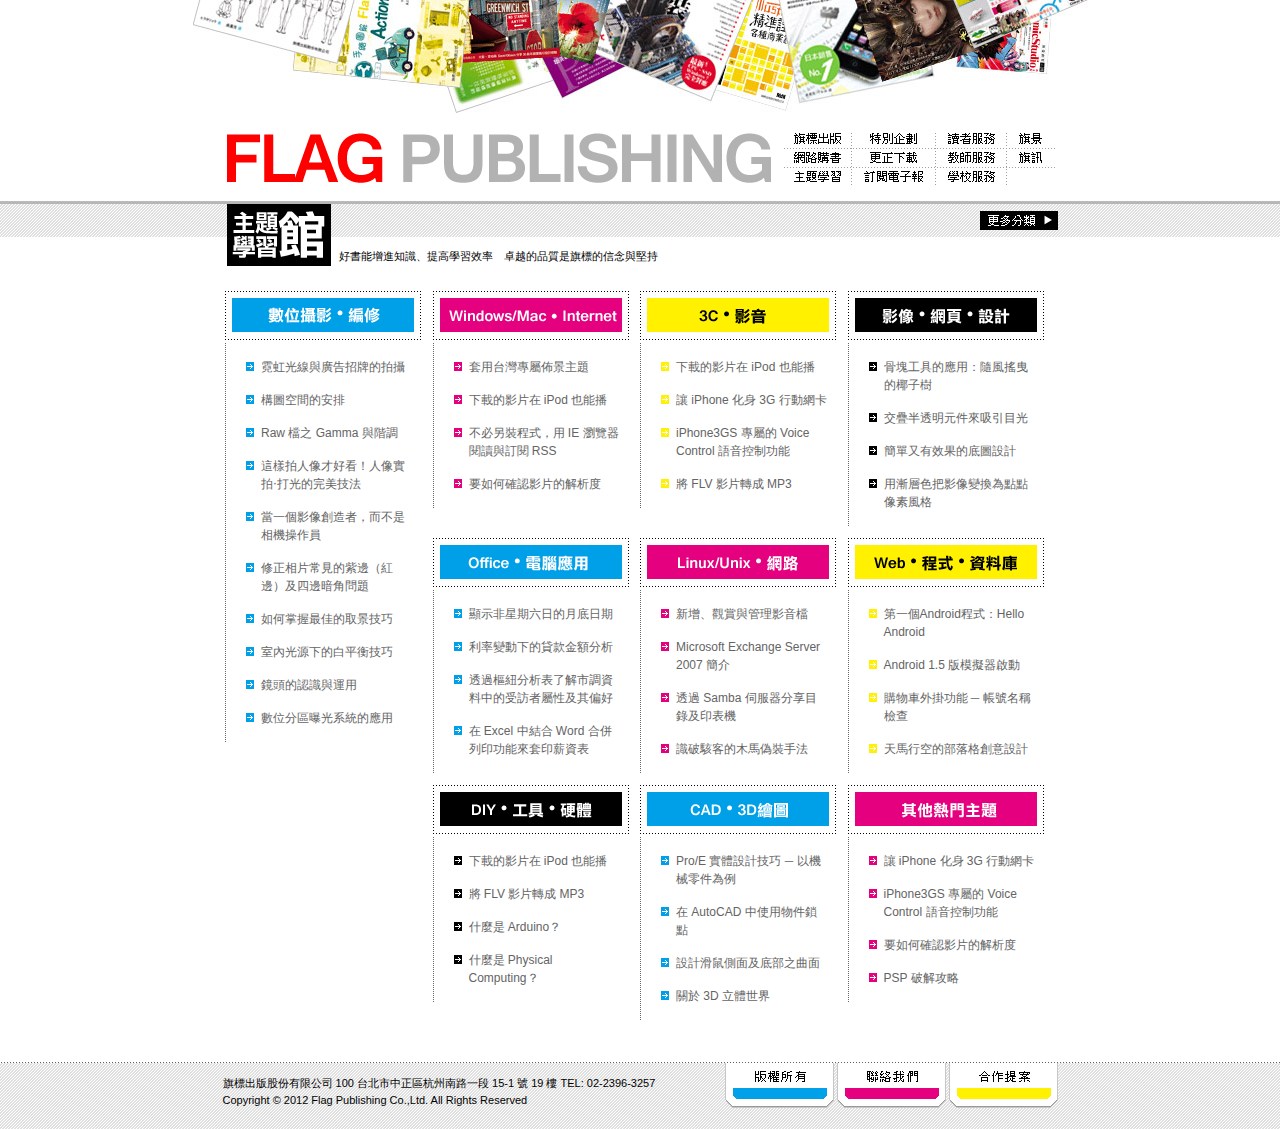
<file: ex05-01.html>
<!doctype html>
<html>
<head>
<meta charset="utf-8">
<title>FLAG 主題學習館</title>
<link href="ex05-01.css" rel="stylesheet" type="text/css">
</head>
<body>
<div id="header"><img src="images/header_logo.gif" width="850" height="80" alt="FLAG PUBLISHING" /></div>
<div id="content">
  <div id="contentTop"><img src="images/title_learn.gif" width="104" height="62" alt="主題學習館" />
    <p>好書能增進知識、提高學習效率　卓越的品質是旗標的信念與堅持</p>
    <img src="images/more.gif" alt="更多分類" width="78" height="19" class="more" /></div>
  <div id="category">
    <table width="100%" border="0" cellspacing="0" cellpadding="0">
      <tr>
        <td width="25%" rowspan="3" align="left" valign="top"><p><img src="images/category01.gif" width="196" height="49" alt="數位攝影‧編修 "></p>
          <ul class="type1">
            <li>霓虹光線與廣告招牌的拍攝</li>
            <li> 構圖空間的安排</li>
            <li> Raw 檔之 Gamma 與階調</li>
            <li> 這樣拍人像才好看！人像實拍‧打光的完美技法</li>
            <li> 當一個影像創造者，而不是相機操作員</li>
            <li> 修正相片常見的紫邊（紅邊）及四邊暗角問題</li>
            <li> 如何掌握最佳的取景技巧</li>
            <li> 室內光源下的白平衡技巧</li>
            <li> 鏡頭的認識與運用</li>
            <li> 數位分區曝光系統的應用 </li>
          </ul>        </td>
        <td width="25%" align="left" valign="top"><p><img src="images/category02.gif" width="196" height="49" alt="Windows/Mac‧Internet"></p>
          <ul class="type2">
            <li> 套用台灣專屬佈景主題 </li>
            <li>下載的影片在 iPod 也能播</li>
            <li> 不必另裝程式，用 IE 瀏覽器閱讀與訂閱 RSS</li>
            <li> 要如何確認影片的解析度 </li>
          </ul>        </td>
        <td width="25%" align="left" valign="top"><p><img src="images/category03.gif" width="196" height="49" alt="3C‧影音"></p>
          <ul class="type3">
            <li> 下載的影片在 iPod 也能播</li>
            <li> 讓 iPhone 化身 3G 行動網卡 </li>
            <li>iPhone3GS 專屬的 Voice Control 語音控制功能</li>
            <li> 將 FLV 影片轉成 MP3 </li>
          </ul>        </td>
        <td width="25%" align="left" valign="top"><p><img src="images/category04.gif" width="196" height="49" alt="影像‧網頁‧設計"></p>
          <ul class="type4">
            <li> 骨塊工具的應用：隨風搖曳的椰子樹</li>
            <li> 交疊半透明元件來吸引目光</li>
            <li> 簡單又有效果的底圖設計</li>
            <li> 用漸層色把影像變換為點點像素風格 </li>
        </ul>        </td>
      </tr>
      <tr>
        <td width="25%" align="left" valign="top"><p><img src="images/category05.gif" width="196" height="49" alt="Office‧電腦應用"></p>
          <ul class="type1">
            <li> 顯示非星期六日的月底日期</li>
            <li> 利率變動下的貸款金額分析</li>
            <li> 透過樞紐分析表了解市調資料中的受訪者屬性及其偏好</li>
            <li> 在 Excel 中結合 Word 合併列印功能來套印薪資表 </li>
          </ul>        </td>
        <td width="25%" align="left" valign="top"><p><img src="images/category06.gif" width="196" height="49" alt="Linux/Unix‧網路"></p>
          <ul class="type2">
            <li> 新增、觀賞與管理影音檔</li>
            <li> Microsoft Exchange Server 2007 簡介</li>
            <li> 透過 Samba 伺服器分享目錄及印表機</li>
            <li> 識破駭客的木馬偽裝手法 </li>
          </ul>        </td>
        <td width="25%" align="left" valign="top"><p><img src="images/category07.gif" width="196" height="49" alt="Web‧程式‧資料庫"></p>
          <ul class="type3">
            <li> 第一個Android程式：Hello Android</li>
            <li> Android 1.5 版模擬器啟動</li>
            <li> 購物車外掛功能 ─ 帳號名稱檢查</li>
            <li> 天馬行空的部落格創意設計 </li>
        </ul>        </td>
      </tr>
      <tr>
        <td width="25%" align="left" valign="top"><p><img src="images/category08.gif" width="196" height="49" alt="DIY‧工具‧軟體"></p>
          <ul class="type4">
            <li> 下載的影片在 iPod 也能播</li>
            <li> 將 FLV 影片轉成 MP3</li>
            <li> 什麼是 Arduino？</li>
            <li> 什麼是 Physical Computing？ </li>
          </ul>        </td>
        <td width="25%" align="left" valign="top"><p><img src="images/category09.gif" width="196" height="49" alt="CAD‧3D繪圖"></p>
          <ul class="type1">
            <li class="type1"> Pro/E 實體設計技巧 ─ 以機械零件為例</li>
            <li> 在 AutoCAD 中使用物件鎖點</li>
            <li> 設計滑鼠側面及底部之曲面</li>
            <li> 關於 3D 立體世界 </li>
          </ul>        </td>
        <td width="25%" align="left" valign="top"><p><img src="images/category10.gif" width="196" height="49" alt="其他熱門主題"></p>
          <ul class="type2">
            <li> 讓 iPhone 化身 3G 行動網卡 </li>
            <li>iPhone3GS 專屬的 Voice Control 語音控制功能</li>
            <li> 要如何確認影片的解析度</li>
            <li> PSP 破解攻略 </li>
        </ul>        </td>
      </tr>
    </table>
  </div>
</div>
<div id="footer">
  <div id="footerBox">
    <div id="copyright">旗標出版股份有限公司   100 台北市中正區杭州南路一段 15-1 號 19 樓  TEL: 02-2396-3257<br />
      Copyright © 2012 Flag Publishing Co.,Ltd. All Rights Reserved</div>
    <ul>
      <li><a href="#"><img src="images/footer_menu3.gif" alt="合作提案" /></a></li>
      <li><a href="#"><img src="images/footer_menu2.gif" alt="聯絡我們" /></a></li>
      <li><a href="#"><img src="images/footer_menu1.gif" alt="版權所有" /></a></li>
    </ul>
  </div>
</div>
</body>
</html>
</file>
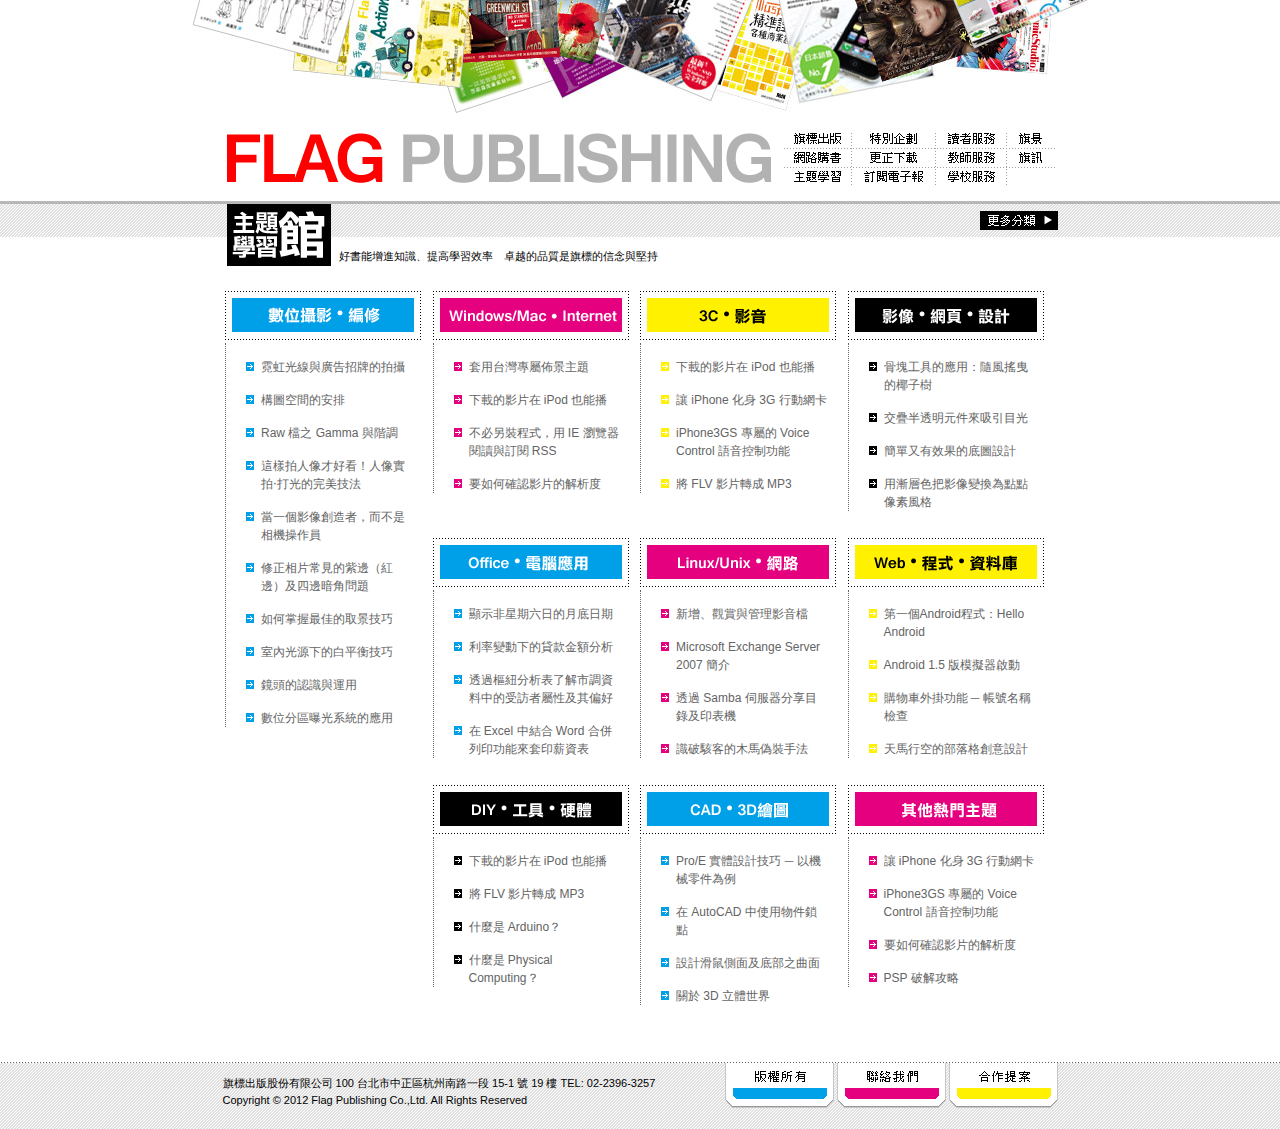
<file: ex05-03.html>
<!doctype html>
<html>
<head>
<meta charset="utf-8">
<title>FLAG 主題學習館</title>
<link href="ex05-03.css" rel="stylesheet" type="text/css">
</head>
<body>
<div id="header"><img src="images/header_logo.gif" width="850" height="80" alt="FLAG PUBLISHING" /></div>
<div id="content">
  <div id="contentTop"><img src="images/title_learn.gif" width="104" height="62" alt="主題學習館" />
    <p>好書能增進知識、提高學習效率　卓越的品質是旗標的信念與堅持</p>
    <img src="images/more.gif" alt="更多分類" width="78" height="19" class="more" /></div>
  <div id="category">
    <table width="100%" border="0" cellspacing="0" cellpadding="0">
      <tr>
        <td width="25%" rowspan="3" align="left" valign="top"><p><img src="images/category01.gif" width="196" height="49" alt="數位攝影‧編修 "></p>
          <ul class="type1">
            <li>霓虹光線與廣告招牌的拍攝 </li>
            <li>構圖空間的安排 </li>
            <li>Raw 檔之 Gamma 與階調 </li>
            <li>這樣拍人像才好看！人像實拍‧打光的完美技法 </li>
            <li>當一個影像創造者，而不是相機操作員</li>
            <li> 修正相片常見的紫邊（紅邊）及四邊暗角問題 </li>
            <li>如何掌握最佳的取景技巧 </li>
            <li>室內光源下的白平衡技巧 </li>
            <li>鏡頭的認識與運用 </li>
            <li>數位分區曝光系統的應用 </li>
          </ul>        </td>
        <td width="25%" align="left" valign="top"><p><img src="images/category02.gif" width="196" height="49" alt="Windows/Mac‧Internet "></p>
          <ul class="type2">
            <li>套用台灣專屬佈景主題 </li>
            <li>下載的影片在 iPod 也能播 </li>
            <li>不必另裝程式，用 IE 瀏覽器閱讀與訂閱 RSS </li>
            <li>要如何確認影片的解析度 </li>
        </ul>        </td>
        <td width="25%" align="left" valign="top"><p><img src="images/category03.gif" width="196" height="49" alt="3C‧影音 "></p>
          <ul class="type3">
            <li>下載的影片在 iPod 也能播 </li>
            <li>讓 iPhone 化身 3G 行動網卡 </li>
            <li>iPhone3GS 專屬的 Voice Control 語音控制功能 </li>
            <li>將 FLV 影片轉成 MP3 </li>
          </ul>        </td>
        <td width="25%" align="left" valign="top"><p><img src="images/category04.gif" width="196" height="49" alt="影像‧網頁‧設計 "></p>
          <ul class="type4">
            <li>骨塊工具的應用：隨風搖曳的椰子樹 </li>
            <li>交疊半透明元件來吸引目光 </li>
            <li>簡單又有效果的底圖設計 </li>
            <li>用漸層色把影像變換為點點像素風格 </li>
        </ul>        </td>
      </tr>
      <tr>
        <td width="25%" align="left" valign="top"><p><img src="images/category05.gif" width="196" height="49" alt="Office‧電腦應用 "></p>
          <ul class="type1">
            <li>顯示非星期六日的月底日期 </li>
            <li>利率變動下的貸款金額分析 </li>
            <li>透過樞紐分析表了解市調資料中的受訪者屬性及其偏好 </li>
            <li>在 Excel 中結合 Word 合併列印功能來套印薪資表 </li>
        </ul>        </td>
        <td width="25%" align="left" valign="top"><p><img src="images/category06.gif" width="196" height="49" alt="Linux/Unix‧網路 "></p>
          <ul class="type2">
            <li>新增、觀賞與管理影音檔 </li>
            <li>Microsoft Exchange Server 2007 簡介 </li>
            <li>透過 Samba 伺服器分享目錄及印表機 </li>
            <li>識破駭客的木馬偽裝手法 </li>
        </ul>        </td>
        <td width="25%" align="left" valign="top"><p><img src="images/category07.gif" width="196" height="49" alt="Web‧程式‧資料庫"></p>
          <ul class="type3">
            <li>第一個Android程式：Hello Android </li>
            <li>Android 1.5 版模擬器啟動 </li>
            <li>購物車外掛功能 ─ 帳號名稱檢查 </li>
            <li>天馬行空的部落格創意設計 </li>
        </ul>        </td>
      </tr>
      <tr>
        <td width="25%" align="left" valign="top"><p><img src="images/category08.gif" width="196" height="49" alt="DIY‧工具‧軟體 "></p>
          <ul class="type4">
            <li>下載的影片在 iPod 也能播</li>
            <li> 將 FLV 影片轉成 MP3 </li>
            <li>什麼是 Arduino？ </li>
            <li>什麼是 Physical Computing？ </li>
          </ul>        </td>
        <td width="25%" align="left" valign="top"><p><img src="images/category09.gif" width="196" height="49" alt="CAD‧3D繪圖 "></p>
          <ul class="type1">
            <li>Pro/E 實體設計技巧 ─ 以機械零件為例 </li>
            <li>在 AutoCAD 中使用物件鎖點 </li>
            <li>設計滑鼠側面及底部之曲面 </li>
            <li>關於 3D 立體世界 </li>
          </ul>        </td>
        <td width="25%" align="left" valign="top"><p><img src="images/category10.gif" width="196" height="49" alt="其他熱門主題 "></p>
          <ul class="type2">
            <li>讓 iPhone 化身 3G 行動網卡 </li>
            <li>iPhone3GS 專屬的 Voice Control 語音控制功能 </li>
            <li>要如何確認影片的解析度 </li>
            <li>PSP 破解攻略 </li>
        </ul>        </td>
      </tr>
    </table>
  </div>
</div>
<div id="footer">
  <div id="footerBox">
    <div id="copyright">旗標出版股份有限公司   100 台北市中正區杭州南路一段 15-1 號 19 樓  TEL: 02-2396-3257<br />
      Copyright © 2012 Flag Publishing Co.,Ltd. All Rights Reserved</div>
    <ul>
      <li><a href="#"><img src="images/footer_menu3.gif" alt="合作提案" /></a></li>
      <li><a href="#"><img src="images/footer_menu2.gif" alt="聯絡我們" /></a></li>
      <li><a href="#"><img src="images/footer_menu1.gif" alt="版權所有" /></a></li>
    </ul>
  </div>
</div>
</body>
</html>
</file>
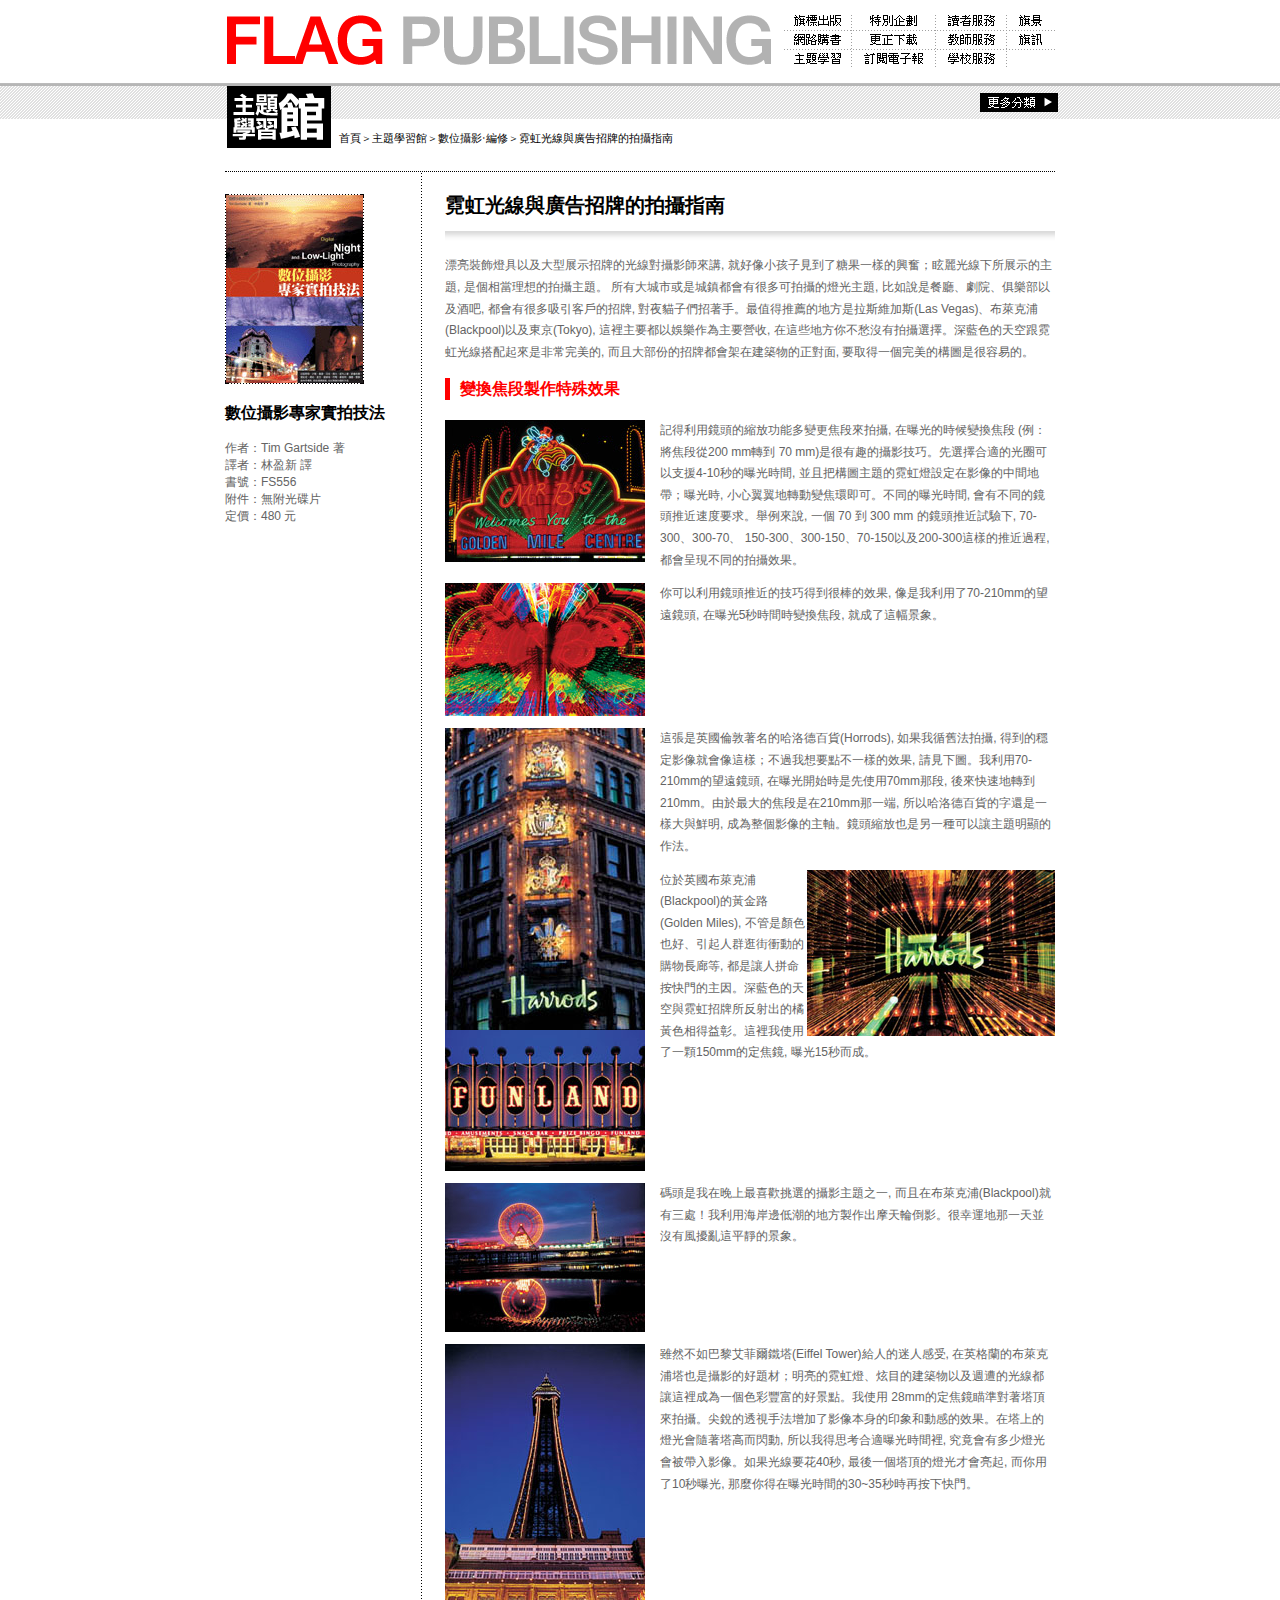
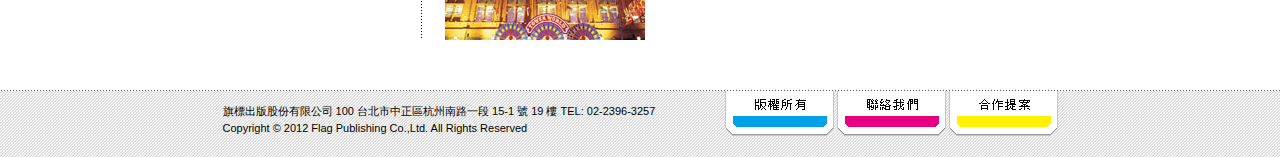
<file: ex06-01.html>
<!doctype html>
<html>
<head>
<meta charset="utf-8">
<title>FLAG 主題學習館</title>
<link href="ex06-01.css" rel="stylesheet" type="text/css">
</head>
<body>
<div id="header"><a href="index.html"><img src="images/header_logo.gif" alt="FLAG PUBLISHING" width="850" height="80" border="0" /></a></div>
<div id="content">
  <div id="contentTop"><img src="images/title_learn.gif" width="104" height="62" alt="主題學習館" />
    <p>首頁＞主題學習館＞數位攝影‧編修＞霓虹光線與廣告招牌的拍攝指南</p>
    <img src="images/more.gif" alt="更多分類" width="78" height="19" class="more" /></div>
  <div id="article">
    <div id="articleL">
      <p><img src="images/book1/book_cover.jpg" width="139" height="190" alt="書籍封面" /></p>
      <h3>數位攝影專家實拍技法 </h3>
      <p>作者：Tim Gartside 著<br />
        譯者：林盈新 譯<br />
        書號：FS556<br />
        附件：無附光碟片<br />
        定價：480 元 </p>
    </div>
    <div id="articleR">
      <h1>霓虹光線與廣告招牌的拍攝指南</h1>
      <p>漂亮裝飾燈具以及大型展示招牌的光線對攝影師來講, 就好像小孩子見到了糖果一樣的興奮；眩麗光線下所展示的主題, 是個相當理想的拍攝主題。 所有大城市或是城鎮都會有很多可拍攝的燈光主題, 比如說是餐廳、劇院、俱樂部以及酒吧, 都會有很多吸引客戶的招牌, 對夜貓子們招著手。最值得推薦的地方是拉斯維加斯(Las Vegas)、布萊克浦(Blackpool)以及東京(Tokyo), 這裡主要都以娛樂作為主要營收, 在這些地方你不愁沒有拍攝選擇。深藍色的天空跟霓虹光線搭配起來是非常完美的, 而且大部份的招牌都會架在建築物的正對面, 要取得一個完美的構圖是很容易的。</p>
      <h2>變換焦段製作特殊效果</h2>
      <p><img src="images/book1/book1-1.jpg" width="200" height="142" class="floatleft" />記得利用鏡頭的縮放功能多變更焦段來拍攝, 在曝光的時候變換焦段 (例：將焦段從200 mm轉到 70 mm)是很有趣的攝影技巧。先選擇合適的光圈可以支援4-10秒的曝光時間, 並且把構圖主題的霓虹燈設定在影像的中間地帶；曝光時, 小心翼翼地轉動變焦環即可。不同的曝光時間, 會有不同的鏡頭推近速度要求。舉例來說, 一個 70 到 300 mm 的鏡頭推近試驗下, 70-300、300-70、 150-300、300-150、70-150以及200-300這樣的推近過程, 都會呈現不同的拍攝效果。</p>
<p><img src="images/book1/book1-2.jpg" width="200" height="133" class="floatleft" />你可以利用鏡頭推近的技巧得到很棒的效果, 像是我利用了70-210mm的望遠鏡頭, 在曝光5秒時間時變換焦段, 就成了這幅景象。</p>
<div class="clearboth"></div>
<p><img src="images/book1/book1-3.jpg" width="200" height="302" class="floatleft" />這張是英國倫敦著名的哈洛德百貨(Horrods), 如果我循舊法拍攝, 得到的穩定影像就會像這樣；不過我想要點不一樣的效果, 請見下圖。我利用70-210mm的望遠鏡頭, 在曝光開始時是先使用70mm那段, 後來快速地轉到210mm。由於最大的焦段是在210mm那一端, 所以哈洛德百貨的字還是一樣大與鮮明, 成為整個影像的主軸。鏡頭縮放也是另一種可以讓主題明顯的作法。</p>
<p><img src="images/book1/book1-4.jpg" width="248" height="166" class="floatright" /></p>
      <p><img src="images/book1/book1-5.jpg" width="200" height="141" class="floatleft" />位於英國布萊克浦(Blackpool)的黃金路(Golden Miles), 不管是顏色也好、引起人群逛街衝動的購物長廊等, 都是讓人拼命按快門的主因。深藍色的天空與霓虹招牌所反射出的橘黃色相得益彰。這裡我使用了一顆150mm的定焦鏡, 曝光15秒而成。</p>
      <div class="clearboth"></div>
<p><img src="images/book1/book1-6.jpg" width="200" height="149" class="floatleft" />碼頭是我在晚上最喜歡挑選的攝影主題之一, 而且在布萊克浦(Blackpool)就有三處！我利用海岸邊低潮的地方製作出摩天輪倒影。很幸運地那一天並沒有風擾亂這平靜的景象。</p>
<div class="clearboth"></div>
<p><img src="images/book1/book1-7.jpg" width="200" height="296" class="floatleft" />雖然不如巴黎艾菲爾鐵塔(Eiffel Tower)給人的迷人感受, 在英格蘭的布萊克浦塔也是攝影的好題材；明亮的霓虹燈、炫目的建築物以及週遭的光線都讓這裡成為一個色彩豐富的好景點。我使用 28mm的定焦鏡瞄準對著塔頂來拍攝。尖銳的透視手法增加了影像本身的印象和動感的效果。在塔上的燈光會隨著塔高而閃動, 所以我得思考合適曝光時間裡, 究竟會有多少燈光會被帶入影像。如果光線要花40秒, 最後一個塔頂的燈光才會亮起, 而你用了10秒曝光, 那麼你得在曝光時間的30~35秒時再按下快門。</p>
<div class="clearboth"></div>
    </div>
  </div>
</div>
<div id="footer">
  <div id="footerBox">
    <div id="copyright">旗標出版股份有限公司   100 台北市中正區杭州南路一段 15-1 號 19 樓  TEL: 02-2396-3257<br />
      Copyright © 2012 Flag Publishing Co.,Ltd. All Rights Reserved</div>
    <ul>
      <li><a href="#"><img src="images/footer_menu3.gif" alt="合作提案" /></a></li>
      <li><a href="#"><img src="images/footer_menu2.gif" alt="聯絡我們" /></a></li>
      <li><a href="#"><img src="images/footer_menu1.gif" alt="版權所有" /></a></li>
    </ul>
  </div>
</div>
</body></html>
</file>
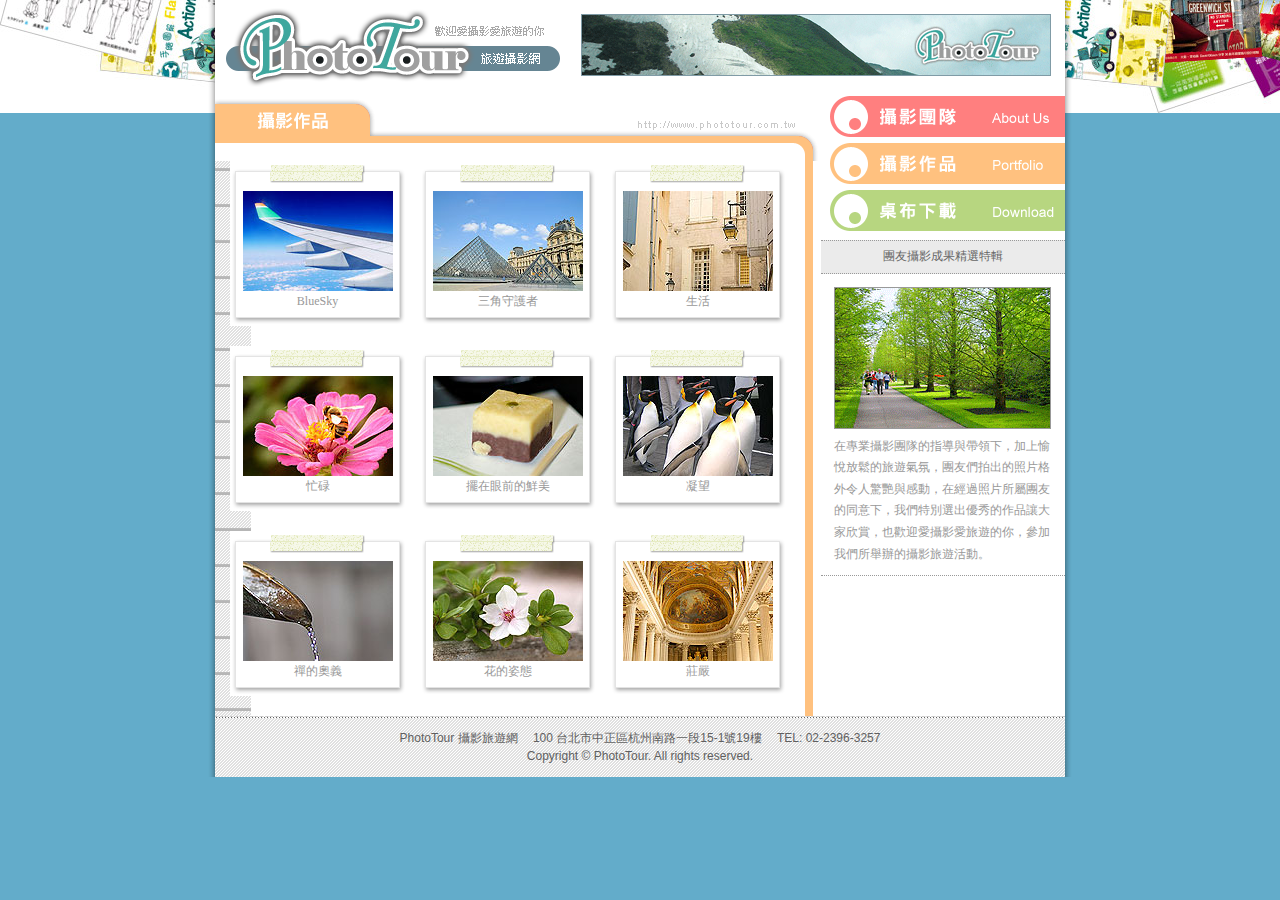
<file: ex10-01.html>
<!DOCTYPE html PUBLIC "-//W3C//DTD XHTML 1.0 Transitional//EN" "http://www.w3.org/TR/xhtml1/DTD/xhtml1-transitional.dtd">
<html xmlns="http://www.w3.org/1999/xhtml">
<head>
<meta http-equiv="Content-Type" content="text/html; charset=utf-8" />
<title>PhotoTour 旅遊攝影網 :: 歡迎愛旅遊愛攝影的你 ::</title>
<link href="ex10-01.css" rel="stylesheet" type="text/css" media="all" />
<script src="SpryAssets/SpryEffects.js" type="text/javascript"></script>
<script type="text/javascript">
function MM_openBrWindow(theURL,winName,features) { //v2.0
  window.open(theURL,winName,features);
}
function MM_effectAppearFade(targetElement, duration, from, to, toggle)
{
	Spry.Effect.DoFade(targetElement, {duration: duration, from: from, to: to, toggle: toggle});
}
</script>
</head>
<body>
<div id="bgzone">
  <div id="header"><a href="index.html"><img src="images/logo.gif" alt="PhotoTour 旅遊攝影網" width="336" height="80" id="logo" /></a><img src="images/banner.gif" alt="Banner" width="468" height="60" id="banner" /></div>
  <div id="mainContent">
    <div id="sideR">
      <ul id="menu">
        <li class="about"><a href="about.html"><span>ABOUT US</span></a></li>
        <li class="photo"><a href="photo.html"><span>PORTFOLIO</span></a></li>
        <li class="dl"><a href="dl.html"><span>DOWNLOAD</span></a></li>
      </ul>
      <div class="right_title">團友攝影成果精選特輯</div>
      <div id="photozone"><img src="images/photo_pickup.gif" width="215" height="140" alt="團友精選照片" />
        <p>在專業攝影團隊的指導與帶領下，加上愉悅放鬆的旅遊氣氛，團友們拍出的照片格外令人驚艷與感動，在經過照片所屬團友的同意下，我們特別選出優秀的作品讓大家欣賞，也歡迎愛攝影愛旅遊的你，參加我們所舉辦的攝影旅遊活動。</p>
      </div>
    </div>
    <div id="sideL">
      <div class="sideTitle"><img src="images/menu_title2.gif" width="603" height="65" alt="攝影作品" /></div>
      <div id="contentPhoto">
        <div class="photolist">
          <p><img src="images/photos/001s.jpg" width="150" height="100" onclick="MM_openBrWindow('images/photos/001.jpg','','width=352,height=530')" onmouseover="MM_effectAppearFade(this, 1000, 50, 100, false)" /></p>
          <p>BlueSky</p>
        </div>
        <div class="photolist">
          <p><img src="images/photos/002s.jpg" width="150" height="100" onclick="MM_openBrWindow('images/photos/002.jpg','','width=536,height=362')" onmouseover="MM_effectAppearFade(this, 1000, 50, 100, false)" /></p>
          <p>三角守護者</p>
        </div>
        <div class="photolist">
          <p><img src="images/photos/003s.jpg" width="150" height="100" onclick="MM_openBrWindow('images/photos/003.jpg','','width=352,height=530')" onmouseover="MM_effectAppearFade(this, 1000, 50, 100, false)" /></p>
          <p>生活</p>
        </div>
        <div class="photolist">
          <p><img src="images/photos/004s.jpg" width="150" height="100" onclick="MM_openBrWindow('images/photos/004.jpg','','width=536,height=362')" onmouseover="MM_effectAppearFade(this, 1000, 50, 100, false)" /></p>
          <p>忙碌</p>
        </div>
        <div class="photolist">
          <p><img src="images/photos/005s.jpg" width="150" height="100" onclick="MM_openBrWindow('images/photos/005.jpg','','width=352,height=530')" onmouseover="MM_effectAppearFade(this, 1000, 50, 100, false)" /></p>
          <p>擺在眼前的鮮美</p>
        </div>
        <div class="photolist">
          <p><img src="images/photos/006s.jpg" width="150" height="100" onclick="MM_openBrWindow('images/photos/006.jpg','','width=536,height=362')" onmouseover="MM_effectAppearFade(this, 1000, 50, 100, false)" /></p>
          <p>凝望</p>
        </div>
        <div class="photolist">
          <p><img src="images/photos/007s.jpg" width="150" height="100" onclick="MM_openBrWindow('images/photos/007.jpg','','width=352,height=530')" onmouseover="MM_effectAppearFade(this, 1000, 50, 100, false)" /></p>
          <p>禪的奧義</p>
        </div>
        <div class="photolist">
          <p><img src="images/photos/008s.jpg" width="150" height="100" onclick="MM_openBrWindow('images/photos/008.jpg','','width=536,height=362')" onmouseover="MM_effectAppearFade(this, 1000, 50, 100, false)" /></p>
          <p>花的姿態</p>
        </div>
        <div class="photolist">
          <p><img src="images/photos/009s.jpg" width="150" height="100" onclick="MM_openBrWindow('images/photos/009.jpg','','width=352,height=530')" onmouseover="MM_effectAppearFade(this, 1000, 50, 100, false)" /></p>
          <p>莊嚴</p>
      </div>
      <br clear="left" />
      
    </div>
  </div>
  <div id="footer">PhotoTour 攝影旅遊網　   100 台北市中正區杭州南路一段15-1號19樓　  TEL: 02-2396-3257<br />
    Copyright  ©  PhotoTour. All rights reserved.</div>
</div>
</body>
</html>
</file>
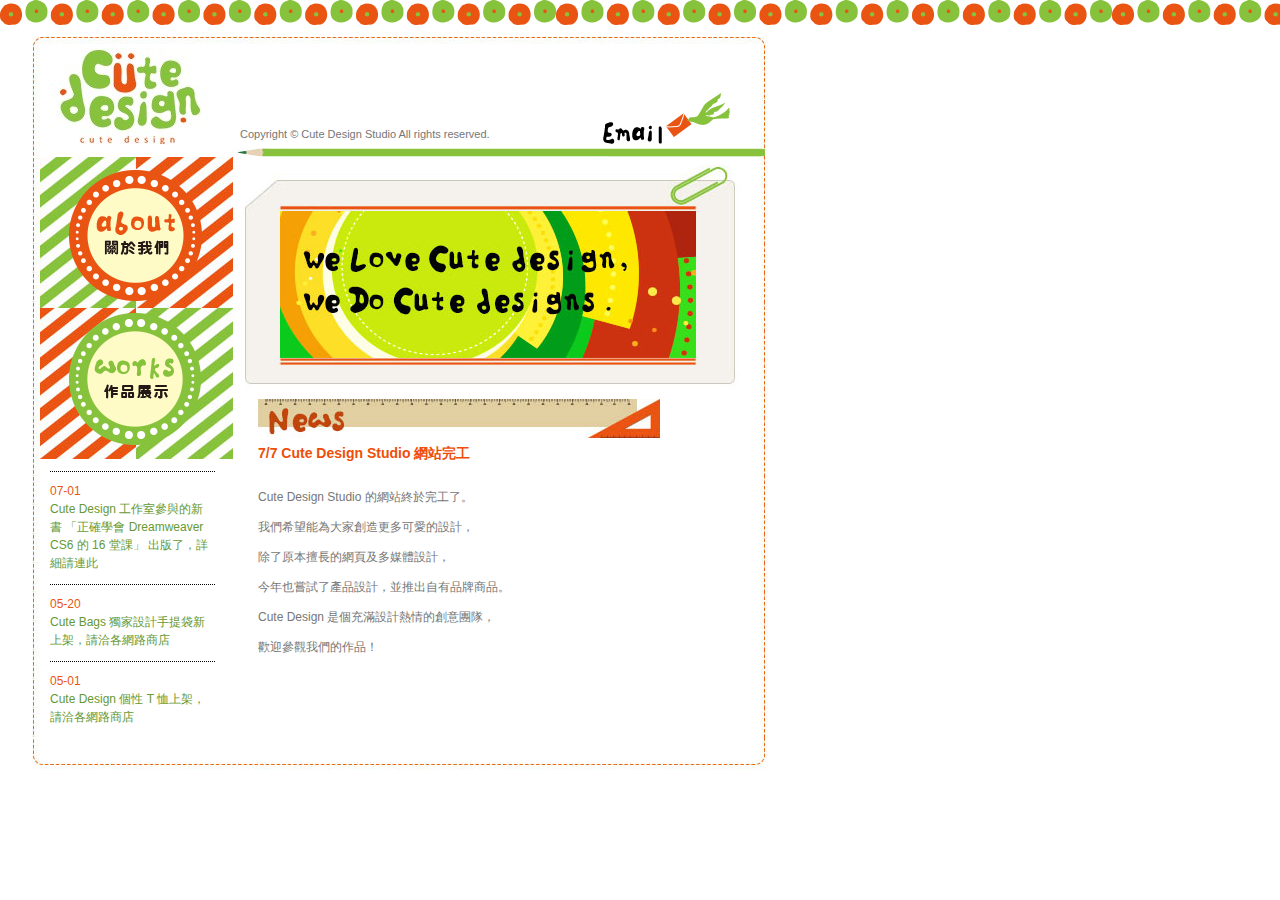
<file: main.html>
<!DOCTYPE html PUBLIC "-//W3C//DTD XHTML 1.0 Transitional//EN" "http://www.w3.org/TR/xhtml1/DTD/xhtml1-transitional.dtd">
<html xmlns="http://www.w3.org/1999/xhtml">
<head>
<meta http-equiv="Content-Type" content="text/html; charset=utf-8" />
<title>Cute Design Studio</title>
<link href="website.css" rel="stylesheet" type="text/css" />
</head>

<body>
<div id="header"><a href="index.html"><img src="images/main_logo.jpg" alt="logo" width="167" height="101"class="headerLogo noborder transition" /></a><span class="headerCopy">Copyright © Cute Design Studio All rights reserved.</span><a href="mailto:service@flag.com.tw"><img src="images/email.png" alt="聯絡我們" width="150" height="51" class="email noborder transition" /></a></div>
<div id="content">
  <div id="contentL">
    <div id="sidemenu"><a href="about.html"><img src="images/about_btn.png" alt="關於我們" width="162" height="144" class="noborder transition" /></a><a href="works.html"><img src="images/works_btn.png" alt="作品展示" width="162" height="144" class="noborder transition" /></a></div>
    <div id="listNew">
      <p><span class="date">07-01</span><br />
        <a href="http://www.flag.com.tw" target="_blank">Cute Design 工作室參與的新書 「正確學會 Dreamweaver CS6 的 16 堂課」 出版了，詳細請連此</a></p>
      <p><span class="date">05-20</span><br />
        <a href="works.html#bags">Cute Bags 獨家設計手提袋新上架，請洽各網路商店</a></p>
      <p><span class="date">05-01</span><br />
        <a href="works.html#tshirts">Cute Design 個性 T 恤上架，請洽各網路商店</a></p>
    </div>
  </div>
  <div id="contentR"><img src="images/titles_main.jpg" width="500" height="242" class="topPhoto" />
    <div id="contentMain"><img src="images/stitle_news.jpg" width="402" height="39" alt="what's new" />
      <p class="subtitle">7/7  Cute Design Studio 網站完工</p>
      <p>Cute Design Studio 的網站終於完工了。<br />
我們希望能為大家創造更多可愛的設計，<br />
除了原本擅長的網頁及多媒體設計，<br />
今年也嘗試了產品設計，並推出自有品牌商品。<br />
Cute Design 是個充滿設計熱情的創意團隊，<br />
      歡迎參觀我們的作品！</p>
    </div>
  </div>
</div>
<div id="footer"></div>
</body>
</html>
</file>
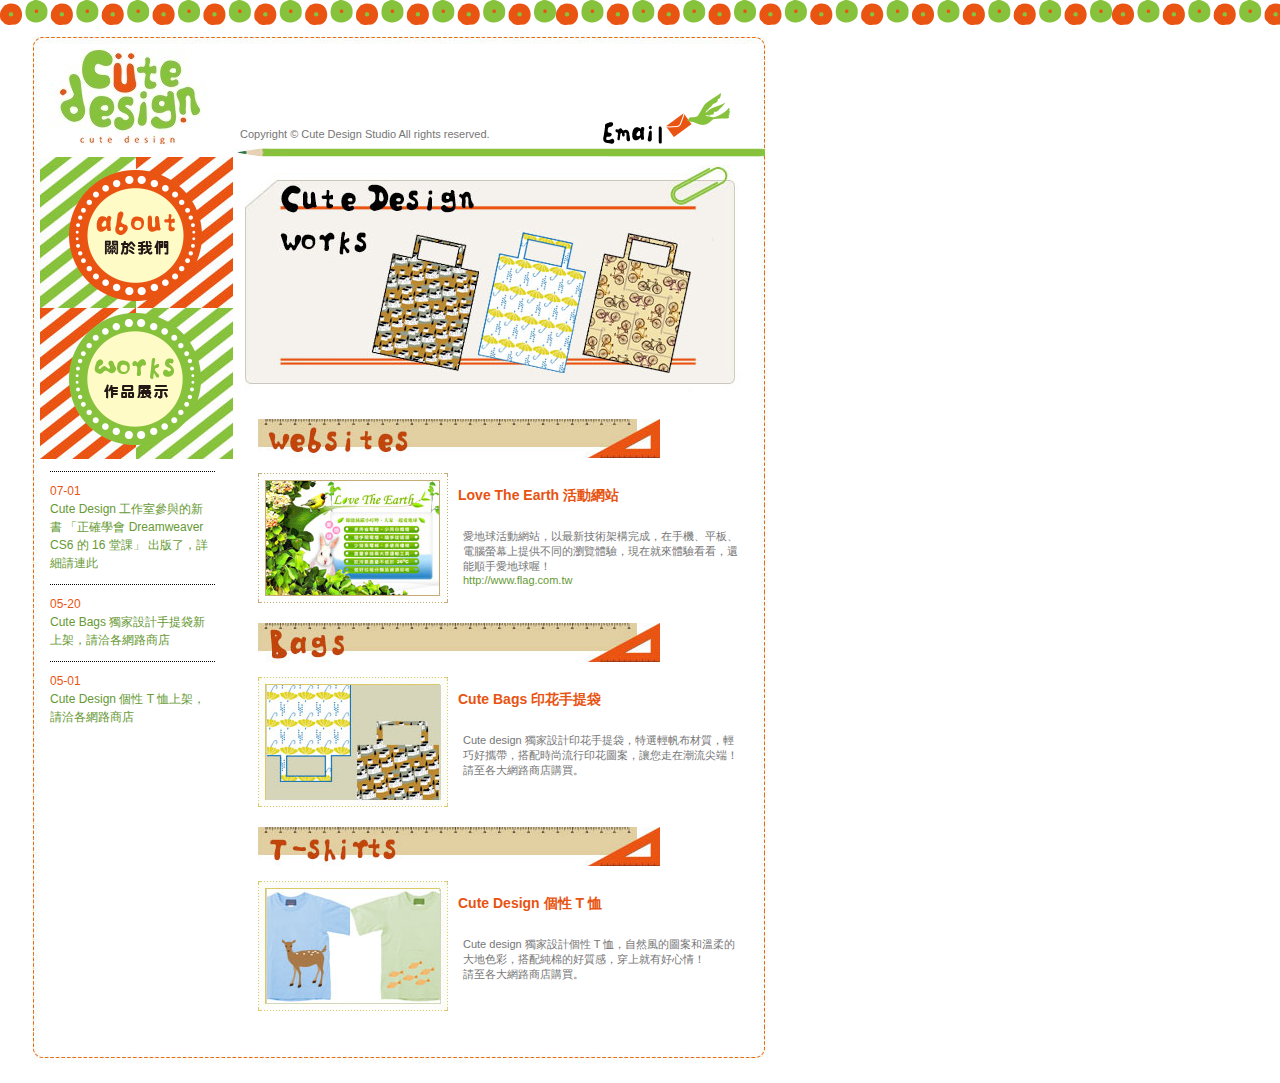
<file: works.html>
<!DOCTYPE html PUBLIC "-//W3C//DTD XHTML 1.0 Transitional//EN" "http://www.w3.org/TR/xhtml1/DTD/xhtml1-transitional.dtd">
<html xmlns="http://www.w3.org/1999/xhtml">
<head>
<meta http-equiv="Content-Type" content="text/html; charset=utf-8" />
<title>Cute Design Studio</title>
<link href="website.css" rel="stylesheet" type="text/css" />
</head>

<body>
<div id="header"><a href="index.html"><img src="images/main_logo.jpg" alt="logo" width="167" height="101"class="headerLogo noborder transition" /></a><span class="headerCopy">Copyright © Cute Design Studio All rights reserved.</span><a href="mailto:service@flag.com.tw"><img src="images/email.png" alt="聯絡我們" width="150" height="51" class="email" /></a></div>
<div id="content">
  <div id="contentL">
    <div id="sidemenu"><a href="about.html"><img src="images/about_btn.png" alt="關於我們" width="162" height="144" class="noborder transition" /></a><a href="works.html"><img src="images/works_btn.png" alt="作品展示" width="162" height="144" class="noborder transition" /></a></div>
    <div id="listNew">
      <p><span class="date">07-01</span><br />
        <a href="http://www.flag.com.tw" target="_blank">Cute Design 工作室參與的新書 「正確學會 Dreamweaver CS6 的 16 堂課」 出版了，詳細請連此</a></p>
      <p><span class="date">05-20</span><br />
        <a href="works.html#bags">Cute Bags 獨家設計手提袋新上架，請洽各網路商店</a></p>
      <p><span class="date">05-01</span><br />
        <a href="works.html#tshirts">Cute Design 個性 T 恤上架，請洽各網路商店</a></p>
    </div>
  </div>
  <div id="contentR"><img src="images/titles_works.jpg" width="500" height="242" class="topPhoto" />
    <div id="contentWorks"><img src="images/stitle_webs.jpg" width="402" height="39" alt="web design" />
      <div class="works"><img src="images/works_p1.jpg" width="190" height="130" class="worksPic" />
        <p class="worksTitle">Love The Earth 活動網站</p>
        <p class="worksText">愛地球活動網站，以最新技術架構完成，在手機、平板、電腦螢幕上提供不同的瀏覽體驗，現在就來體驗看看，還能順手愛地球喔！<br />
          <a href="http://www.flag.com.tw" target="_blank">http://www.flag.com.tw </a></p>
      </div>
    </div>
        <div id="contentWorks"><img src="images/stitle_bags.jpg" width="402" height="39" alt="web design" /><a name="bags" id="bags"></a>
      <div class="works"><img src="images/works_p2.jpg" width="190" height="130" class="worksPic" />
        <p class="worksTitle">Cute Bags 印花手提袋</p>
        <p class="worksText">Cute design 獨家設計印花手提袋，特選輕帆布材質，輕巧好攜帶，搭配時尚流行印花圖案，讓您走在潮流尖端！<br />
        請至各大網路商店購買。</p>
      </div>
    </div>
        <div id="contentWorks"><img src="images/stitle_tshirts.jpg" width="402" height="39" alt="web design" />
      <div class="works"><img src="images/works_p3.jpg" width="190" height="130" class="worksPic" />
        <p class="worksTitle">Cute Design 個性 T 恤</p>
        <p class="worksText">Cute design 獨家設計個性 T 恤，自然風的圖案和溫柔的大地色彩，搭配純棉的好質感，穿上就有好心情！<br />
        請至各大網路商店購買。        </p>
      </div>
    <a name="tshirts" id="tshirts"></a></div>
  </div>
</div>
<div id="footer"></div>
</body>
</html>
</file>
<file: ch07.css>
@charset "utf-8";
/* CSS Document */

body {
	margin: 0px;
	padding: 0px;
	font-family: Arial, Helvetica, sans-serif;
	font-size: 12px;
	color: #646464;
}

/*header 相關*/
#header {
	width: 850px;
	margin-right: auto;
	margin-left: auto;
}

/*content 相關*/
#content {
	background-image: url(images/content_bg.gif);
	background-repeat: repeat-x;
	width: 100%;
	text-align: center;
}
#contentTop {
	width: 838px;
	height: 75px;
	margin: 0 auto 0 auto;
	padding-top: 3px;
	padding-left: 12px;
	text-align: left;
}
#contentTop p {
	font-family: Arial, Helvetica, sans-serif;
	font-size: 11px;
	color: #000;
	float: left;
	margin-left: 8px;
	margin-top: 45px;
	margin-bottom: 0px;
}
#contentTop .more {
	float: right;
	margin-top: 7px;
	margin-right: 7px;
}
#contentTop img {
	float: left;
}

/*article 相關*/
#article {
	width: 830px;
	margin: 10px auto 50px auto;
	padding-top: 10px;
	clear: both;
	border-top-width: 1px;
	border-top-style: dotted;
	border-top-color: #000;
	text-align: left;
	background-image: url(images/article_bg.gif);
	background-repeat: repeat-y;
}
#articleL {
	width: 193px;
	float: left;
	padding-right: 7px;
}
#articleR {
	margin-left: 210px;
	line-height: 1.8em;
	padding-left: 10px;
}
#articleR a {
	color: #00A0E9;
	text-decoration: none;
	border-bottom-width: 1px;
	border-bottom-style: dotted;
}
#articleR a:hover {
	color: #F00;
	border-bottom-style: solid;
}
.articleStep {
	font-family: Tahoma, Geneva, sans-serif;
	font-size: 18px;
	font-weight: bolder;
	color: #FFF;
	background-color: #00A0E9;
	margin-right: 5px;
}
h1 {
	color: #000;
	font-size: 20px;
	padding-bottom: 25px;
	background-image: url(images/h1_bg.gif);
	background-repeat: repeat-x;
	background-position: bottom;
}
h2 {
	color: #F00;
	font-size: 16px;
	padding-left: 10px;
	margin: 15px 0 20px 0;
	border-left-width: 5px;
	border-left-style: solid;
	border-left-color: #F00;
}
h3 {
	color: #000;
	font-size: 16px;
}
.floatleft {
	float: left;
	margin-right: 15px;
}
.clearboth {
	clear: both;
}
.floatright {
	float: right;
}

/*footer 相關*/
#footer {
	background-image: url(images/footer_bg.gif);
	background-repeat: repeat-x;
	width: 100%;
	height: 67px;
	text-align: center;
	clear: both;
}
#footerBox {
	width: 835px;
	height: 67px;
	margin-right: auto;
	margin-left: auto;
	text-align: left;
	padding-right: 15px;
	padding-left: 15px;
}
#copyright {
	float: left;
	padding-top: 13px;
	font-size: 11px;
	color: #000;
	font-family: Verdana, Geneva, sans-serif;
	line-height: 1.5em;
}
#footer li {
	display: block;
	float: right;
	margin-top: 1px;
	margin-left: 3px;
	list-style-type: none;
}
#footer img {
	border: 0;
}
.tab1, .tab1 a {
	background-image: url(images/footer_menu1.gif);
	background-repeat: no-repeat;
	width: 109px;
	height: 50px;
	color: #000;
	text-decoration: none;
}
.tab2, .tab2 a {
	background-image: url(images/footer_menu2.gif);
	background-repeat: no-repeat;
	width: 109px;
	height: 50px;
	color: #000;
	text-decoration: none;
}
.tab3, .tab3 a {
	background-image: url(images/footer_menu3.gif);
	background-repeat: no-repeat;
	width: 109px;
	height: 50px;
	color: #000;
	text-decoration: none;
}
.tab1 a:hover {
	background-image: url(images/footer_menu1_over.gif);
	background-repeat: no-repeat;
	width: 109px;
	height: 50px;
}
.tab2 a:hover {
	background-image: url(images/footer_menu2_over.gif);
	background-repeat: no-repeat;
	width: 109px;
	height: 50px;
}
.tab3 a:hover {
	background-image: url(images/footer_menu3_over.gif);
	background-repeat: no-repeat;
	width: 109px;
	height: 50px;
}

/*推文按鈕*/

.styleIcon {
	cursor:pointer;
}
</file>
<file: website.css>
#header {
	background-image: url(images/header_bg.jpg);
	background-repeat: no-repeat;
	height: 129px;
	width: 800px;
}
#content {
	background-image: url(images/content_bg.jpg);
	background-repeat: repeat-y;
	width: 800px;
	float: left;
}
body {
	font-family: Arial, Helvetica, sans-serif;
	font-size: 12px;
	color: #767676;
	background-image: url(images/cute_design_bg.png);
	background-repeat: repeat-x;
	margin-top: 28px;
	margin-right: 0px;
	margin-bottom: 0px;
	margin-left: 0px;
}

#footer {
	background-image: url(images/footer_bg.jpg);
	background-repeat: no-repeat;
	height: 52px;
	width: 800px;
	clear: left;
}
#contentL {
	float: left;
	width: 245px;
}
#contentR {
	margin-left: 245px;
}
#listNew {
	line-height: 1.5em;
	margin-right: 30px;
	margin-left: 50px;
}
#contentMain {
	margin-right: 55px;
	margin-left: 13px;
	line-height: 2.5em;
}
#contentWorks {
	width: 507px;
	margin-left: 13px;
	margin-top: 20px;
	font-size: 11px;
}
#contentAbout {
	width: 480px;
	line-height: 2.5em;
	margin-left: 13px;
	margin-top: 20px;
}
.date {
	color: #EA5413;
}
a {
	color: #669933;
	text-decoration: none;
}
a:hover {
	text-decoration: underline;
	color: #ED601B;
}


#content #contentL #listNew p {
	border-top-width: 1px;
	border-top-style: dotted;
	border-top-color: #000;
	padding-top: 10px;
}
.headerLogo {
	float: left;
	margin-top: 20px;
	margin-left: 48px;
	border-top-style: none;
	border-right-style: none;
	border-bottom-style: none;
	border-left-style: none;
}
.headerCopy {
	float: left;
	margin-top: 100px;
	margin-left: 25px;
	font-size: 11px;
}
#sidemenu {
	background-image: url(images/menu_bg.jpg);
	height: 302px;
	width: 180px;
	margin-left: 40px;
	padding-left: 13px;
}

.worksPic {
	float: left;
}
.worksTitle {
	color: #E75411;
	font-size: 14px;
	margin-left: 200px;
	font-weight: bold;
}

.worksText {
	float: left;
	margin-left: 15px;
	margin-top: 10px;
	width: 280px;
}
.works {
	width: 487px;
	padding: 15px 20px 20px 0;
	float: left;
}
.noborder {
	border-top-style: none;
	border-right-style: none;
	border-bottom-style: none;
	border-left-style: none;
}
.transition {
	-webkit-transition: all 1s ease 0s;
	-moz-transition: all 1s ease 0s;
	-ms-transition: all 1s ease 0s;
	-o-transition: all 1s ease 0s;
	transition: all 1s ease 0s;
}
.transition:hover {
	-webkit-opacity: 0.5;
	-moz-opacity: 0.5;
	opacity: 0.5;
}
.subtitle {
	font-size: 14px;
	color: #EF4E08;
	font-weight: bold;
	margin-top: 0px;
}
.email {
	margin-top: 65px;
	margin-left: 100px;
}
</file>
<file: ch04-01.css>
#header {
	background-image: url(images/header_bg.jpg);
	background-repeat: no-repeat;
	height: 130px;
	width: 800px;
}
#content {
	background-image: url(images/content_bg.jpg);
	background-repeat: repeat-y;
	width: 800px;
	float: left;
}
body {
	background-image: url(images/cute_design_bg.png);
	background-repeat: repeat-x;
	font-family: Arial, Helvetica, sans-serif;
	font-size: 12px;
	color: #767676;
	margin-top: 28px;
	margin-right: 0px;
	margin-bottom: 0px;
	margin-left: 0px;
}

#footer {
	background-image: url(images/footer_bg.jpg);
	background-repeat: no-repeat;
	height: 52px;
	width: 800px;
	clear: left;
}
#contentL {
	float: left;
	width: 245px;
}
#contentR {
	margin-left: 245px;
}
</file>
<file: ex03-01.css>
@charset "utf-8";
#header {
	background-image: url(images/header_bg.jpg);
	background-repeat: no-repeat;
	height: 130px;
	width: 800px;
}
#content {
	background-image: url(images/content_bg.jpg);
	background-repeat: repeat-y;
	width: 800px;
}
#footer {
	background-image: url(images/footer_bg.jpg);
	background-repeat: no-repeat;
	height: 52px;
	width: 800px;
	clear: left;
}
#contentL {
}
#contentR {
	float: left;
	width: 245px;
}
</file>
<file: ex04-05.css>
#header {
	background-image: url(images/header_bg.jpg);
	background-repeat: no-repeat;
	height: 130px;
	width: 800px;
}
#content {
	background-image: url(images/content_bg.jpg);
	background-repeat: repeat-y;
	width: 800px;
	float: left;
}
body {
	background-image: url(images/cute_design_bg.png);
	background-repeat: repeat-x;
	font-family: Arial, Helvetica, sans-serif;
	font-size: 12px;
	color: #767676;
	margin-top: 28px;
	margin-right: 0px;
	margin-bottom: 0px;
	margin-left: 0px;
}

#footer {
	background-image: url(images/footer_bg.jpg);
	background-repeat: no-repeat;
	height: 52px;
	width: 800px;
	clear: left;
}
#contentL {
	float: left;
	width: 245px;
}
#contentR {
	margin-left: 245px;
}
#sidemenu {
	background-image: url(images/menu_bg.jpg);
	height: 302px;
	width: 180px;
	margin-left: 40px;
	padding-left: 13px;
}
#listNew {
	margin-right: 30px;
	margin-left: 50px;
	line-height: 1.5em;
}

#contentMain {
	margin-left: 13px;
	margin-right: 55px;
	line-height: 2.5em;
}
.subtitle {
	font-size: 14px;
	font-weight: bold;
	color: #ef4e08;
	margin-top: 0px;
}
.date {
	color: #ea5413;
}
#content #contentL #listNew p {
	border-top-width: 1px;
	border-top-style: dotted;
	border-top-color: #000;
	padding-top: 10px;
}
a {
	color: #669933;
	text-decoration: none;
}
a:hover {
	color: #ed601b;
	text-decoration: underline;
}





.headerLogo {
	float: left;
	margin-top: 20px;
	margin-left: 48px;
}
.headercopy {
	font-size: 11px;
	float: left;
	margin-top: 100px;
	margin-left: 25px;
}
.email {
	float: left;
	margin-top: 65px;
	margin-left: 100px;
}
.transition {
	-webkit-transition: all 1s 0s;
	-moz-transition: all 1s 0s;
	-ms-transition: all 1s 0s;
	-o-transition: all 1s 0s;
	transition: all 1s 0s;
}
.transition:hover {
	-webkit-opacity: 0.5;
	-moz-opacity: 0.5;
	opacity: 0.5;
}
</file>
<file: ex05-01.css>
@charset "utf-8";
/* CSS Document */

body {
	background-image: url(images/bg.jpg);
	background-repeat: no-repeat;
	background-position: center top;
	margin: 0px;
	padding: 0px;
	font-family: Arial, Helvetica, sans-serif;
	font-size: 12px;
	color: #646464;
}

/*header 相關*/
#header {
	width: 850px;
	margin-top: 118px;
	margin-right: auto;
	margin-left: auto;
}

/*content 相關*/
#content {
	background-image: url(images/content_bg.gif);
	background-repeat: repeat-x;
	width: 100%;
	text-align: center;
}
#contentTop {
	width: 838px;
	height: 75px;
	margin: 0 auto 0 auto;
	padding-top: 3px;
	padding-left: 12px;
	text-align: left;
}
#contentTop p {
	font-family: Arial, Helvetica, sans-serif;
	font-size: 11px;
	color: #000;
	float: left;
	margin-left: 8px;
	margin-top: 45px;
	margin-bottom: 0px;
}
#contentTop .more {
	float: right;
	margin-top: 7px;
	margin-right: 7px;
}

#contentTop img {
	float: left;
}
#category {
	width: 830px;
	margin-right: auto;
	margin-left: auto;
	clear: both;
	padding: 0 10px 30px 10px;
}
#category p {
	margin-bottom: 0;
}

/*footer 相關*/
#footer {
	background-image: url(images/footer_bg.gif);
	background-repeat: repeat-x;
	width: 100%;
	height: 67px;
	text-align: center;
	clear: both;
}
#footerBox {
	width: 835px;
	height: 67px;
	margin-right: auto;
	margin-left: auto;
	text-align: left;
	padding-right: 15px;
	padding-left: 15px;
}
#copyright{
	float: left;
	padding-top: 13px;
	font-size: 11px;
	color: #000;
	font-family: Verdana, Geneva, sans-serif;
	line-height: 1.5em;
}
#footer li {
	display: block;
	float: right;
	margin-top: 1px;
	margin-left: 3px;
	list-style-type: none;
}
#footer img {
	border: 0;
}
.tab1, .tab1 a{
	background-image: url(images/footer_menu1.gif);
	background-repeat: no-repeat;	
	width: 109px;
	height: 50px;
	color: #000;
	text-decoration: none;
}
.tab2, .tab2 a{
	background-image: url(images/footer_menu2.gif);
	background-repeat: no-repeat;	
	width: 109px;
	height: 50px;
	color: #000;
	text-decoration: none;
}
.tab3, .tab3 a{
	background-image: url(images/footer_menu3.gif);
	background-repeat: no-repeat;	
	width: 109px;
	height: 50px;
	color: #000;
	text-decoration: none;
}
.tab1 a:hover{
	background-image: url(images/footer_menu1_over.gif);
	background-repeat: no-repeat;	
	width: 109px;
	height: 50px;
}
.tab2 a:hover{
	background-image: url(images/footer_menu2_over.gif);
	background-repeat: no-repeat;	
	width: 109px;
	height: 50px;
}
.tab3 a:hover{
	background-image: url(images/footer_menu3_over.gif);
	background-repeat: no-repeat;	
	width: 109px;
	height: 50px;
}.type1 {
	list-style-image: url(images/arrow_c.gif);
}.type2 {
	list-style-image: url(images/arrow_m.gif);
}.type3 {
	list-style-image: url(images/arrow_y.gif);
}.type4 {
	list-style-image: url(images/arrow_k.gif);
}
#content #category ul {
	margin: 0px;
	padding-top: 15px;
	padding-right: 20px;
	padding-bottom: 0px;
	padding-left: 35px;
	border-left-width: 1px;
	border-left-style: dotted;
	border-left-color: #666;
}
#content #category li {
	line-height: 1.5em;
	padding-bottom: 15px;
}
</file>
<file: ex05-03.css>
@charset "utf-8";
/* CSS Document */

body {
	background-image: url(images/bg.jpg);
	background-repeat: no-repeat;
	background-position: center top;
	margin: 0px;
	padding: 0px;
	font-family: Arial, Helvetica, sans-serif;
	font-size: 12px;
	color: #646464;
}

/*header 相關*/
#header {
	width: 850px;
	margin-top: 118px;
	margin-right: auto;
	margin-left: auto;
}

/*content 相關*/
#content {
	background-image: url(images/content_bg.gif);
	background-repeat: repeat-x;
	width: 100%;
	text-align: center;
}
#contentTop {
	width: 838px;
	height: 75px;
	margin: 0 auto 0 auto;
	padding-top: 3px;
	padding-left: 12px;
	text-align: left;
}
#contentTop p {
	font-family: Arial, Helvetica, sans-serif;
	font-size: 11px;
	color: #000;
	float: left;
	margin-left: 8px;
	margin-top: 45px;
	margin-bottom: 0px;
}
#contentTop .more {
	float: right;
	margin-top: 7px;
	margin-right: 7px;
}

#contentTop img {
	float: left;
}
#category {
	width: 830px;
	margin-right: auto;
	margin-left: auto;
	clear: both;
	padding: 0 10px 30px 10px;
}
#category p {
	margin-bottom: 0;
}

/*footer 相關*/
#footer {
	background-image: url(images/footer_bg.gif);
	background-repeat: repeat-x;
	width: 100%;
	height: 67px;
	text-align: center;
	clear: both;
}
#footerBox {
	width: 835px;
	height: 67px;
	margin-right: auto;
	margin-left: auto;
	text-align: left;
	padding-right: 15px;
	padding-left: 15px;
}
#copyright{
	float: left;
	padding-top: 13px;
	font-size: 11px;
	color: #000;
	font-family: Verdana, Geneva, sans-serif;
	line-height: 1.5em;
}
#footer li {
	display: block;
	float: right;
	margin-top: 1px;
	margin-left: 3px;
	list-style-type: none;
}
#footer img {
	border: 0;
}
.tab1, .tab1 a{
	background-image: url(images/footer_menu1.gif);
	background-repeat: no-repeat;	
	width: 109px;
	height: 50px;
	color: #000;
	text-decoration: none;
}
.tab2, .tab2 a{
	background-image: url(images/footer_menu2.gif);
	background-repeat: no-repeat;	
	width: 109px;
	height: 50px;
	color: #000;
	text-decoration: none;
}
.tab3, .tab3 a{
	background-image: url(images/footer_menu3.gif);
	background-repeat: no-repeat;	
	width: 109px;
	height: 50px;
	color: #000;
	text-decoration: none;
}
.tab1 a:hover{
	background-image: url(images/footer_menu1_over.gif);
	background-repeat: no-repeat;	
	width: 109px;
	height: 50px;
}
.tab2 a:hover{
	background-image: url(images/footer_menu2_over.gif);
	background-repeat: no-repeat;	
	width: 109px;
	height: 50px;
}
.tab3 a:hover{
	background-image: url(images/footer_menu3_over.gif);
	background-repeat: no-repeat;	
	width: 109px;
	height: 50px;
}.type1 {
	list-style-image: url(images/arrow_c.gif);
}#content #category ul {
	margin: 0px;
	padding-top: 15px;
	padding-right: 20px;
	padding-bottom: 0px;
	padding-left: 35px;
	border-left-width: 1px;
	border-left-style: dotted;
	border-left-color: #666;
}
#content #category li {
	line-height: 1.5em;
	margin-bottom: 15px;
}

.type2 {
	list-style-image: url(images/arrow_m.gif);
}.type3 {
	list-style-image: url(images/arrow_y.gif);
}.type4 {
	list-style-image: url(images/arrow_k.gif);
}
</file>
<file: ex06-01.css>
@charset "utf-8";
/* CSS Document */

body {
	margin: 0px;
	padding: 0px;
	font-family: Arial, Helvetica, sans-serif;
	font-size: 12px;
	color: #646464;
}

/*header 相關*/
#header {
	width: 850px;
	margin-right: auto;
	margin-left: auto;
}

/*content 相關*/
#content {
	background-image: url(images/content_bg.gif);
	background-repeat: repeat-x;
	width: 100%;
	text-align: center;
}
#contentTop {
	width: 838px;
	height: 75px;
	margin: 0 auto 0 auto;
	padding-top: 3px;
	padding-left: 12px;
	text-align: left;
}
#contentTop p {
	font-family: Arial, Helvetica, sans-serif;
	font-size: 11px;
	color: #000;
	float: left;
	margin-left: 8px;
	margin-top: 45px;
	margin-bottom: 0px;
}
#contentTop .more {
	float: right;
	margin-top: 7px;
	margin-right: 7px;
}
#contentTop img {
	float: left;
}

/*article 相關*/
#article {
	width: 830px;
	margin: 10px auto 50px auto;
	padding-top: 10px;
	clear: both;
	border-top-width: 1px;
	border-top-style: dotted;
	border-top-color: #000;
	text-align: left;
	background-image: url(images/article_bg.gif);
	background-repeat: repeat-y;
}
#articleL {
	width: 193px;
	float: left;
	padding-right: 7px;
}
#articleR {
	margin-left: 210px;
	line-height: 1.8em;
	padding-left: 10px;
}

/*footer 相關*/
#footer {
	background-image: url(images/footer_bg.gif);
	background-repeat: repeat-x;
	width: 100%;
	height: 67px;
	text-align: center;
	clear: both;
}
#footerBox {
	width: 835px;
	height: 67px;
	margin-right: auto;
	margin-left: auto;
	text-align: left;
	padding-right: 15px;
	padding-left: 15px;
}
#copyright {
	float: left;
	padding-top: 13px;
	font-size: 11px;
	color: #000;
	font-family: Verdana, Geneva, sans-serif;
	line-height: 1.5em;
}
#footer li {
	display: block;
	float: right;
	margin-top: 1px;
	margin-left: 3px;
	list-style-type: none;
}
#footer img {
	border: 0;
}
.tab1, .tab1 a {
	background-image: url(images/footer_menu1.gif);
	background-repeat: no-repeat;
	width: 109px;
	height: 50px;
	color: #000;
	text-decoration: none;
}
.tab2, .tab2 a {
	background-image: url(images/footer_menu2.gif);
	background-repeat: no-repeat;
	width: 109px;
	height: 50px;
	color: #000;
	text-decoration: none;
}
.tab3, .tab3 a {
	background-image: url(images/footer_menu3.gif);
	background-repeat: no-repeat;
	width: 109px;
	height: 50px;
	color: #000;
	text-decoration: none;
}
.tab1 a:hover {
	background-image: url(images/footer_menu1_over.gif);
	background-repeat: no-repeat;
	width: 109px;
	height: 50px;
}
.tab2 a:hover {
	background-image: url(images/footer_menu2_over.gif);
	background-repeat: no-repeat;
	width: 109px;
	height: 50px;
}
.tab3 a:hover {
	background-image: url(images/footer_menu3_over.gif);
	background-repeat: no-repeat;
	width: 109px;
	height: 50px;
}
.floatleft {
	float: left;
	margin-right: 15px;
}
.clearboth {
	clear: both;
}
.floatright {
	float: right;
}
h1 {
	font-size: 20px;
	color: #000;
	background-image: url(images/h1_bg.gif);
	background-repeat: repeat-x;
	background-position: bottom;
	padding-bottom: 25px;
}
h2 {
	border-left-width: 5px;
	border-left-style: solid;
	font-size: 16px;
	color: #F00;
	margin-top: 15px;
	margin-bottom: 20px;
	padding-left: 10px;
	border-left-color: #F00;
}
h3 {
	font-size: 16px;
	color: #000;
}
</file>
<file: ex10-01.css>
@charset "utf-8";
body {
	background-color: #63acca;
	background-attachment: fixed;
	background-image: url(images/bg.jpg);
	background-repeat: repeat-x;
	background-position: left top;
	margin: 0px;
	font-size: 12px;
	color: #999999;
	line-height: 1.8em;
}

/*網站主架構*/
#bgzone {
	background: url(images/shadow_bg.png) repeat-y;
	width: 870px;
	padding: 0;
	margin: 0 auto;
}
#header {
	width: 850px;
	padding: 0;
	margin: 0 auto;
}
#header #logo {
	margin: 8px 20px 8px 10px;
}
#header #banner {
	margin-bottom: 20px;
	border: 1px solid #809ba6;
}
#mainContent {
	width: 850px;
	padding: 0;
	margin: 0 auto;
	background: url(images/content_bg.gif) repeat-y;
}
#sideR {
	float: right;
	width: 244px;
	text-align: right;
}
#sideL {
    margin-right: 244px;
}
#footer {
	clear: both;
	width: 850px;
	background: url(images/footer_bg.gif) repeat;
	border-top: 1px dashed #C9C9C9;
	text-align: center;
	margin: 0 auto;
	padding: 12px 0;
	color: #5F5F5F;
	font-family: Arial, Helvetica, sans-serif;
	line-height: 1.5em;
}

/*選單*/
#menu {
	position: relative;
	width: 235px;
	padding: 0;
	margin: 0 0 3px 0;
	float: right;
}
#menu li {
	display: block;
	width: 235px;
	height: 47px;
	margin: 0;
	padding: 0;
	list-style-type: none;
}
#menu li a{
	display: block;
	width: 235px;
	height: 47px;
}
#menu li a span{
	position: absolute;
	top: -1000px;
	display: block;
}
#menu li.about a{
	background: url(images/menu1.gif) no-repeat;
}
#menu li.about a:hover{
	background: url(images/menu1_hover.gif) no-repeat;
}
#menu li.photo a{
	background: url(images/menu2.gif) no-repeat;
}
#menu li.photo a:hover{
	background: url(images/menu2_hover.gif) no-repeat;
}
#menu li.dl a{
	background: url(images/menu3.gif) no-repeat;
}
#menu li.dl a:hover{
	background: url(images/menu3_hover.gif) no-repeat;
}

/*團友攝影精選區*/
.right_title {
	clear: both;
	background-color: #EBEBEB;
	padding-top: 5px;
	padding-bottom: 5px;
	border-top: 1px dotted #999;
	border-bottom: 1px dotted #999;
	color: #666;
	text-align: center;
}
#photozone {
	border-bottom: 1px dotted #999;
	text-align: left;
	padding: 13px;
}
#photozone p {
	margin: 7px 0 -3px 0;
}
#photozone img {
	border: 1px solid #999;
}

/*首頁放圖片用之表格的樣式*/
.tourImageTable {
	width: 580px;
	margin-left: 5px;
}
.tourImageTable td {
	padding: 20px 0 13px 0;
	text-align: center;
}

/*首頁放行程列表及行程內容用之表格的樣式*/
.tourTable {
	width: 595px;
	border-collapse: collapse;
}
.tourTable td {
	padding: 15px;
	text-align: left;
	vertical-align: top;
}
.tourTable .list {
	background: #D2E7FF;
	width: 150px;
}
.tourTable h1 {
	margin: 5px 0;
	font-size: 20px;
	color: #69C;
	border-bottom: 1px dashed #69C;
	padding-bottom: 2px;
}

/*首頁放行程列表用之表格的樣式*/
.tourListTable td {
	padding: 0;
}
.tourListTable ul {
	list-style-image: url(images/icon1.gif);
	list-style-type: none;
	margin: 0 0 0 25px;
	padding: 0;
}
.tourListTable li {
}
.tourListTable li a{
	color: #39C;
	text-decoration: none;
	border-bottom: 1px dotted #39C;
}
.tourListTable li a:hover{
	background: #09C;
	color: #FFF;
	border: 2px solid #09C;
}

/*首頁放行程內容用之表格的樣式*/
.tourDetailTable  {
	width: 100%;
	border-top: 1px dotted #6C9;
	border-left: 1px dotted #6C9;
	border-collapse: collapse;
	color: #6C9;
}
.tourDetailTable td {
	border-bottom: 1px dotted #6C9;
	border-right: 1px dotted #6C9;
	padding: 7px;
}
.tourDetailTable ul {
	padding: 0;
	margin: 0 0 0 20px;
}
.tourDetailTable .title {
	width: 60px;
	text-align: center;
	font-weight: bold;
}

/*攝影團隊*/
#contentAbout {
	width: 590px;
	border-right: 8px solid #FF7F7F;
	text-align: center;
}
#people1, #people2 {
	text-align: left;
	margin: 5px 10px 0 10px;
}
#people1 img, #people2 img {
	border: 1px solid #CCCCCC;
}
#people1 h2, #people2 h2 {
	font-family: Georgia, "Times New Roman", Times, serif;
	font-size: 18px;
	font-weight: bold;
	color: #B7D680;
	margin: 0;
}
#contentAbout table {
	width: 570px;
}
#contentAbout td {
	padding: 5px;
}

/*桌布下載*/
#contentDL {
	width: 570px;
	border-right: 8px solid #B7D680;
	text-align: center;
	padding: 0 10px 10px 10px;
}
#contentDL table {
	width: 570px;
}
#contentDL table .right {
	width: 455px;
	text-align: left;
}
#contentDL table .left {
	text-align: left;
	vertical-align: top;
}
.dlsize {
	font-family: Georgia, "Times New Roman", Times, serif;
	font-size: 18px;
	font-weight: bold;
	color: #B7D680;
	line-height: 1.5em;
}
#contentDL table p {
	margin: 8px 0;
}

/*其他設定*/
.sideTitle {
	width: 603px;
	height: 65px;
}
img {
	border: none;
}
.clearboth {
	clear: both;
}

/*攝影作品*/
#contentPhoto {
	width: 590px;
	border-right: 8px solid #FFC17F;
	text-align: center;
}.photolist {
	float: left;
	background-image: url(images/photo_bg.gif);
	background-repeat: no-repeat;
	height: 135px;
	width: 175px;
	margin-top: 0px;
	margin-right: 0px;
	margin-bottom: 20px;
	margin-left: 15px;
	padding-top: 30px;
}
.photolist p {
	margin: 0px;
}
</file>
